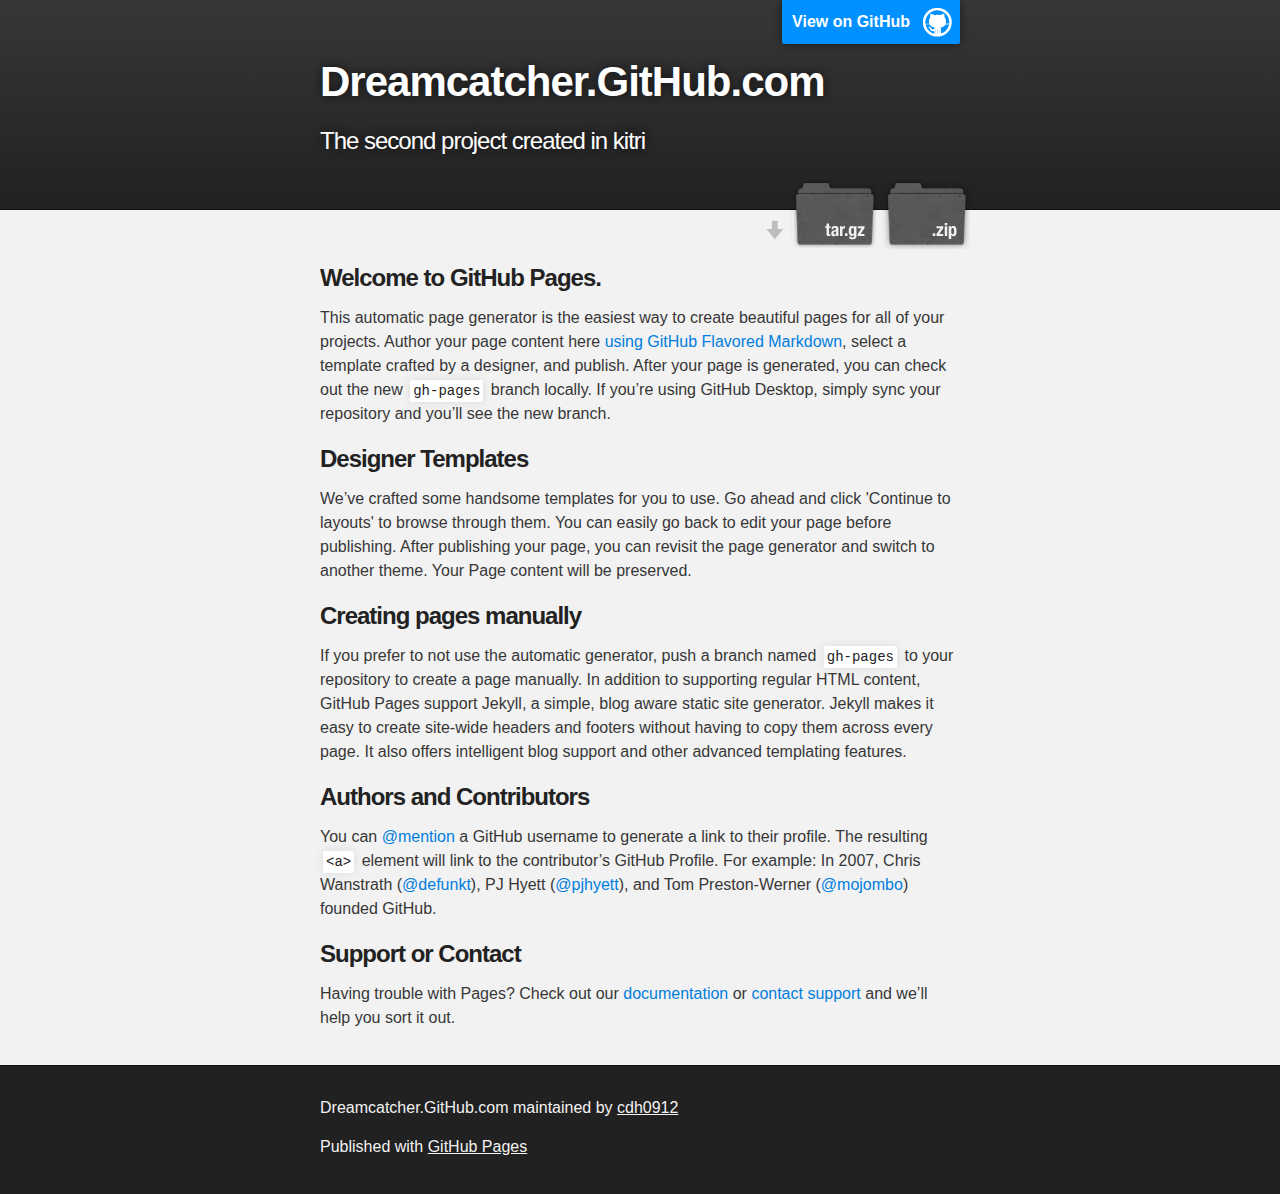
<file: index.html>
<!DOCTYPE html>
<html>

  <head>
    <meta charset='utf-8'>
    <meta http-equiv="X-UA-Compatible" content="chrome=1">
    <meta name="description" content="Dreamcatcher.GitHub.com : The second project created in kitri">

    <link rel="stylesheet" type="text/css" media="screen" href="stylesheets/stylesheet.css">

    <title>Dreamcatcher.GitHub.com</title>
  </head>

  <body>

    <!-- HEADER -->
    <div id="header_wrap" class="outer">
        <header class="inner">
          <a id="forkme_banner" href="https://github.com/cdh0912/dreamcatcher.github.com">View on GitHub</a>

          <h1 id="project_title">Dreamcatcher.GitHub.com</h1>
          <h2 id="project_tagline">The second project created in kitri</h2>

            <section id="downloads">
              <a class="zip_download_link" href="https://github.com/cdh0912/dreamcatcher.github.com/zipball/master">Download this project as a .zip file</a>
              <a class="tar_download_link" href="https://github.com/cdh0912/dreamcatcher.github.com/tarball/master">Download this project as a tar.gz file</a>
            </section>
        </header>
    </div>

    <!-- MAIN CONTENT -->
    <div id="main_content_wrap" class="outer">
      <section id="main_content" class="inner">
        <h3>
<a id="welcome-to-github-pages" class="anchor" href="#welcome-to-github-pages" aria-hidden="true"><span class="octicon octicon-link"></span></a>Welcome to GitHub Pages.</h3>

<p>This automatic page generator is the easiest way to create beautiful pages for all of your projects. Author your page content here <a href="https://guides.github.com/features/mastering-markdown/">using GitHub Flavored Markdown</a>, select a template crafted by a designer, and publish. After your page is generated, you can check out the new <code>gh-pages</code> branch locally. If you’re using GitHub Desktop, simply sync your repository and you’ll see the new branch.</p>

<h3>
<a id="designer-templates" class="anchor" href="#designer-templates" aria-hidden="true"><span class="octicon octicon-link"></span></a>Designer Templates</h3>

<p>We’ve crafted some handsome templates for you to use. Go ahead and click 'Continue to layouts' to browse through them. You can easily go back to edit your page before publishing. After publishing your page, you can revisit the page generator and switch to another theme. Your Page content will be preserved.</p>

<h3>
<a id="creating-pages-manually" class="anchor" href="#creating-pages-manually" aria-hidden="true"><span class="octicon octicon-link"></span></a>Creating pages manually</h3>

<p>If you prefer to not use the automatic generator, push a branch named <code>gh-pages</code> to your repository to create a page manually. In addition to supporting regular HTML content, GitHub Pages support Jekyll, a simple, blog aware static site generator. Jekyll makes it easy to create site-wide headers and footers without having to copy them across every page. It also offers intelligent blog support and other advanced templating features.</p>

<h3>
<a id="authors-and-contributors" class="anchor" href="#authors-and-contributors" aria-hidden="true"><span class="octicon octicon-link"></span></a>Authors and Contributors</h3>

<p>You can <a href="https://github.com/blog/821" class="user-mention">@mention</a> a GitHub username to generate a link to their profile. The resulting <code>&lt;a&gt;</code> element will link to the contributor’s GitHub Profile. For example: In 2007, Chris Wanstrath (<a href="https://github.com/defunkt" class="user-mention">@defunkt</a>), PJ Hyett (<a href="https://github.com/pjhyett" class="user-mention">@pjhyett</a>), and Tom Preston-Werner (<a href="https://github.com/mojombo" class="user-mention">@mojombo</a>) founded GitHub.</p>

<h3>
<a id="support-or-contact" class="anchor" href="#support-or-contact" aria-hidden="true"><span class="octicon octicon-link"></span></a>Support or Contact</h3>

<p>Having trouble with Pages? Check out our <a href="https://help.github.com/pages">documentation</a> or <a href="https://github.com/contact">contact support</a> and we’ll help you sort it out.</p>
      </section>
    </div>

    <!-- FOOTER  -->
    <div id="footer_wrap" class="outer">
      <footer class="inner">
        <p class="copyright">Dreamcatcher.GitHub.com maintained by <a href="https://github.com/cdh0912">cdh0912</a></p>
        <p>Published with <a href="https://pages.github.com">GitHub Pages</a></p>
      </footer>
    </div>

    

  </body>
</html>
</file>
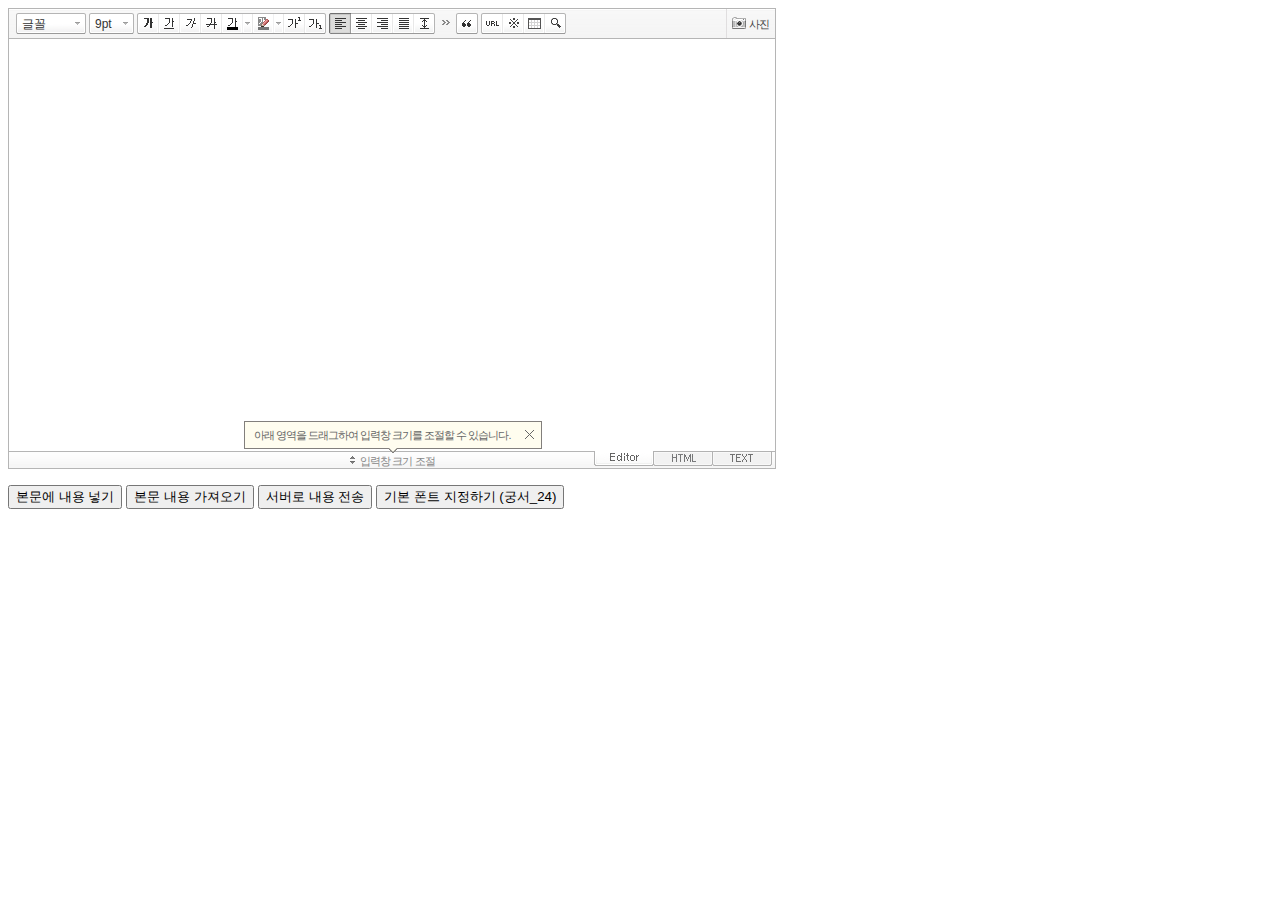
<file: dreamcatcher/WebContent/SE2/SmartEditor2.html>
<!DOCTYPE html PUBLIC "-//W3C//DTD XHTML 1.0 Transitional//EN" "http://www.w3.org/TR/xhtml1/DTD/xhtml1-transitional.dtd">
<html xmlns="http://www.w3.org/1999/xhtml" lang="ko" xml:lang="ko">
<head>
<meta http-equiv="Content-Type" content="text/html; charset=utf-8" />
<title>네이버 :: Smart Editor 2 &#8482;</title>
<script type="text/javascript" src="./js/HuskyEZCreator.js" charset="utf-8"></script>
</head>
<body>
<form action="sample.php" method="post">
	<textarea name="ir1" id="ir1" rows="10" cols="100" style="width:766px; height:412px; display:none;"></textarea>
	<!--textarea name="ir1" id="ir1" rows="10" cols="100" style="width:100%; height:412px; min-width:610px; display:none;"></textarea-->
	<p>
		<input type="button" onclick="pasteHTML();" value="본문에 내용 넣기" />
		<input type="button" onclick="showHTML();" value="본문 내용 가져오기" />
		<input type="button" onclick="submitContents(this);" value="서버로 내용 전송" />
		<input type="button" onclick="setDefaultFont();" value="기본 폰트 지정하기 (궁서_24)" />
	</p>
</form>

<script type="text/javascript">
var oEditors = [];

// 추가 글꼴 목록
//var aAdditionalFontSet = [["MS UI Gothic", "MS UI Gothic"], ["Comic Sans MS", "Comic Sans MS"],["TEST","TEST"]];

nhn.husky.EZCreator.createInIFrame({
	oAppRef: oEditors,
	elPlaceHolder: "ir1",
	sSkinURI: "SmartEditor2Skin.html",	
	htParams : {
		bUseToolbar : true,				// 툴바 사용 여부 (true:사용/ false:사용하지 않음)
		bUseVerticalResizer : true,		// 입력창 크기 조절바 사용 여부 (true:사용/ false:사용하지 않음)
		bUseModeChanger : true,			// 모드 탭(Editor | HTML | TEXT) 사용 여부 (true:사용/ false:사용하지 않음)
		//aAdditionalFontList : aAdditionalFontSet,		// 추가 글꼴 목록
		fOnBeforeUnload : function(){
			//alert("완료!");
		}
	}, //boolean
	fOnAppLoad : function(){
		//예제 코드
		//oEditors.getById["ir1"].exec("PASTE_HTML", ["로딩이 완료된 후에 본문에 삽입되는 text입니다."]);
	},
	fCreator: "createSEditor2"
});

function pasteHTML() {
	var sHTML = "<span style='color:#FF0000;'>이미지도 같은 방식으로 삽입합니다.<\/span>";
	oEditors.getById["ir1"].exec("PASTE_HTML", [sHTML]);
}

function showHTML() {
	var sHTML = oEditors.getById["ir1"].getIR();
	alert(sHTML);
}
	
function submitContents(elClickedObj) {
	oEditors.getById["ir1"].exec("UPDATE_CONTENTS_FIELD", []);	// 에디터의 내용이 textarea에 적용됩니다.
	
	// 에디터의 내용에 대한 값 검증은 이곳에서 document.getElementById("ir1").value를 이용해서 처리하면 됩니다.
	
	try {
		elClickedObj.form.submit();
	} catch(e) {}
}

function setDefaultFont() {
	var sDefaultFont = '궁서';
	var nFontSize = 24;
	oEditors.getById["ir1"].setDefaultFont(sDefaultFont, nFontSize);
}
</script>

</body>
</html>
</file>
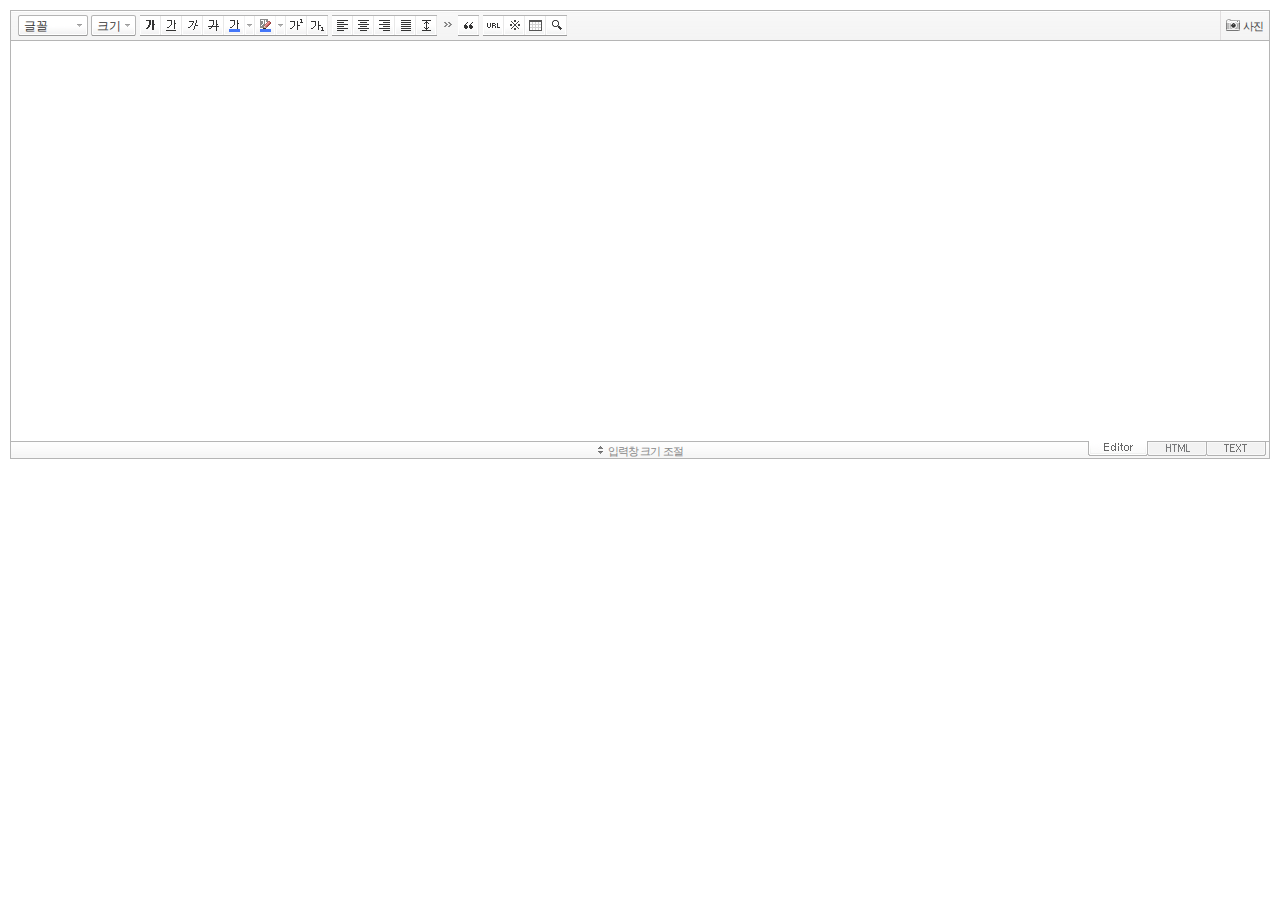
<file: dreamcatcher/WebContent/SE2/SmartEditor2Skin.html>
<!DOCTYPE HTML PUBLIC "-//W3C//DTD HTML 4.01 Transitional//EN" "http://www.w3.org/TR/html4/loose.dtd">
<html lang="ko">
<head>
<meta http-equiv="Content-Type" content="text/html; charset=utf-8">
<meta http-equiv="Content-Script-Type" content="text/javascript">
<meta http-equiv="Content-Style-Type" content="text/css">
<title>네이버 :: Smart Editor 2 &#8482;</title>
<link href="css/smart_editor2.css" rel="stylesheet" type="text/css">
<style type="text/css">
	body { margin: 10px; }
</style>
<script type="text/javascript" src="./js/jindo.min.js" charset="utf-8"></script>
<script type="text/javascript" src="./js/jindo_component.js" charset="utf-8"></script>
<script type="text/javascript" src="./js/SE2B_Configuration_Service.js" charset="utf-8"></script>	<!-- 설정 파일 -->
<script type="text/javascript" src="./js/SE2B_Configuration_General.js" charset="utf-8"></script>	<!-- 설정 파일 -->
<script type="text/javascript" src="./js/SE2BasicCreator.js" charset="utf-8"></script>

<script src='js/smarteditor2.min.js' charset='utf-8'></script>
<script src='photo_uploader/plugin/hp_SE2M_AttachQuickPhoto.js' charset='utf-8'></script>
</head>
<body>



<span id="rev"></span>

<!-- SE2 Markup Start -->	
<div id="smart_editor2">
	<div id="smart_editor2_content"><a href="#se2_iframe" class="blind">글쓰기영역으로 바로가기</a>
		<div class="se2_tool" id="se2_tool">
			
			<div class="se2_text_tool husky_seditor_text_tool">
			<ul class="se2_font_type">
				<li class="husky_seditor_ui_fontName"><button type="button" class="se2_font_family" title="글꼴"><span class="husky_se2m_current_fontName">글꼴</span></button>
					<!-- 글꼴 레이어 -->
					<div class="se2_layer husky_se_fontName_layer">
						<div class="se2_in_layer">
							<ul class="se2_l_font_fam">
							<li style="display:none"><button type="button"><span>@DisplayName@<span>(</span><em style="font-family:FontFamily;">@SampleText@</em><span>)</span></span></button></li>
							<!--
							<li><button type="button"><span>돋움<span>(</span><em style="font-family:'돋움',Dotum,Sans-serif;">가나다라</em><span>)</span></span></button></li>
							<li><button type="button"><span>돋움체<span>(</span><em style="font-family:'돋움체',DotumChe,Sans-serif;">가나다라</em><span>)</span></span></button></li>
							<li><button type="button"><span>굴림<span>(</span><em style="font-family:'굴림',Gulim,Sans-serif;">가나다라</em><span>)</span></span></button></li>
							<li><button type="button"><span>굴림체<span>(</span><em style="font-family:'굴림체',GulimChe,Sans-serif;">가나다라</em><span>)</span></span></button></li>
							<li><button type="button"><span>바탕<span>(</span><em style="font-family:'바탕',Batang,serif;">가나다라</em><span>)</span></span></button></li>
							<li><button type="button"><span>바탕체<span>(</span><em style="font-family:'바탕체',BatangChe,serif;">가나다라</em><span>)</span></span></button></li>
							<li><button type="button"><span>궁서<span>(</span><em style="font-family:'궁서',Gungsuh,serif;">가나다라</em><span>)</span></span></button></li>
							<li><button type="button"><span>Arial<span>(</span><em style="font-family:arial,Sans-serif;">abcd</em><span>)</span></span></button></li>
							<li><button type="button"><span>Tahoma<span>(</span><em style="font-family:tahoma,Sans-serif;">abcd</em><span>)</span></span></button></li>
							<li><button type="button"><span>Times New Roman<span>(</span><em style="font-family:'Times New Roman',Times,serif;">abcd</em><span>)</span></span></button></li>
							<li><button type="button"><span>Verdana<span>(</span><em style="font-family:verdana,Sans-serif;">abcd</em><span>)</span></span></button></li>
							<li><button type="button"><span>Courier New<span>(</span><em style="font-family:Courier New,Sans-serif;">abcd</em><span>)</span></span></button></li>
							-->
							<li class="se2_division husky_seditor_font_separator"></li>
							<li class="husky_seditor_font_nanumgothic"><button type="button"><span>나눔고딕<span>(</span><em style="font-family:'나눔고딕',NanumGothic,Sans-serif;">가나다라</em><span>)</span></span></button></li>
							<li class="husky_seditor_font_nanummyeongjo"><button type="button"><span>나눔명조<span>(</span><em style="font-family:'나눔명조',NanumMyeongjo,serif;">가나다라</em><span>)</span></span></button></li>
							<li class="husky_seditor_font_nanumgothiccoding"><button type="button"><span>나눔고딕코딩<span>(</span><em style="font-family:'나눔고딕코딩',NanumGothicCoding,Sans-serif;">가나다라</em><span>)</span></span></button></li>
							</ul>
						</div>
					</div>
					<!-- //글꼴 레이어 -->
				</li>

				<li class="husky_seditor_ui_fontSize"><button type="button" class="se2_font_size" title="글자크기"><span class="husky_se2m_current_fontSize">크기</span></button>
					<!-- 폰트 사이즈 레이어 -->
					<div class="se2_layer husky_se_fontSize_layer">
						<div class="se2_in_layer">
							<ul class="se2_l_font_size">
							<li><button type="button" style="height:19px;"><span style="margin-top:4px; margin-bottom:3px; margin-left:5px; font-size:7pt;">가나다라마바사<span style=" font-size:7pt;">(7pt)</span></span></button></li>
							<li><button type="button" style="height:20px;"><span style="margin-bottom:2px; font-size:8pt;">가나다라마바사<span style="font-size:8pt;">(8pt)</span></span></button></li>
							<li><button type="button" style="height:20px;"><span style="margin-bottom:1px; font-size:9pt;">가나다라마바사<span style="font-size:9pt;">(9pt)</span></span></button></li>
							<li><button type="button" style="height:21px;"><span style="margin-bottom:1px; font-size:10pt;">가나다라마바사<span style="font-size:10pt;">(10pt)</span></span></button></li>
							<li><button type="button" style="height:23px;"><span style="margin-bottom:2px; font-size:11pt;">가나다라마바사<span style="font-size:11pt;">(11pt)</span></span></button></li>
							<li><button type="button" style="height:25px;"><span style="margin-bottom:1px; font-size:12pt;">가나다라마바사<span style="font-size:12pt;">(12pt)</span></span></button></li>
							<li><button type="button" style="height:27px;"><span style="margin-bottom:2px; font-size:14pt;">가나다라마바사<span style="margin-left:6px;font-size:14pt;">(14pt)</span></span></button></li>
							<li><button type="button" style="height:33px;"><span style="margin-bottom:1px; font-size:18pt;">가나다라마바사<span style="margin-left:8px;font-size:18pt;">(18pt)</span></span></button></li>
							<li><button type="button" style="height:39px;"><span style="margin-left:3px; font-size:24pt;">가나다라마<span style="margin-left:11px;font-size:24pt;">(24pt)</span></span></button></li>
							<li><button type="button" style="height:53px;"><span style="margin-top:-1px; margin-left:3px; font-size:36pt;">가나다<span style="font-size:36pt;">(36pt)</span></span></button></li>
							</ul>
						</div>
					</div>
					<!-- //폰트 사이즈 레이어 -->
				</li>
</ul><ul>
				<li class="husky_seditor_ui_bold"><button type="button" title="굵게[Ctrl+B]" class="se2_bold"><span class="_buttonRound">굵게[Ctrl+B]</span></button></li>

				<li class="husky_seditor_ui_underline"><button type="button" title="밑줄[Ctrl+U]" class="se2_underline"><span class="_buttonRound">밑줄[Ctrl+U]</span></button></li>

				<li class="husky_seditor_ui_italic"><button type="button" title="기울임꼴[Ctrl+I]" class="se2_italic"><span class="_buttonRound">기울임꼴[Ctrl+I]</span></button></li>

				<li class="husky_seditor_ui_lineThrough"><button type="button" title="취소선[Ctrl+D]" class="se2_tdel"><span class="_buttonRound">취소선[Ctrl+D]</span></button></li>

				<li class="se2_pair husky_seditor_ui_fontColor"><span class="selected_color husky_se2m_fontColor_lastUsed" style="background-color:#4477f9"></span><span class="husky_seditor_ui_fontColorA"><button type="button" title="글자색" class="se2_fcolor"><span>글자색</span></button></span><span class="husky_seditor_ui_fontColorB"><button type="button" title="더보기" class="se2_fcolor_more"><span class="_buttonRound">더보기</span></button></span>				
					<!-- 글자색 -->
					<div class="se2_layer husky_se2m_fontcolor_layer" style="display:none">
						<div class="se2_in_layer husky_se2m_fontcolor_paletteHolder">
							<div class="se2_palette husky_se2m_color_palette">
								<ul class="se2_pick_color">
								<li><button type="button" title="#ff0000" style="background:#ff0000"><span><span>#ff0000</span></span></button></li>
								<li><button type="button" title="#ff6c00" style="background:#ff6c00"><span><span>#ff6c00</span></span></button></li>
								<li><button type="button" title="#ffaa00" style="background:#ffaa00"><span><span>#ffaa00</span></span></button></li>
								<li><button type="button" title="#ffef00" style="background:#ffef00"><span><span>#ffef00</span></span></button></li>
								<li><button type="button" title="#a6cf00" style="background:#a6cf00"><span><span>#a6cf00</span></span></button></li>
								<li><button type="button" title="#009e25" style="background:#009e25"><span><span>#009e25</span></span></button></li>
								<li><button type="button" title="#00b0a2" style="background:#00b0a2"><span><span>#00b0a2</span></span></button></li>
								<li><button type="button" title="#0075c8" style="background:#0075c8"><span><span>#0075c8</span></span></button></li>
								<li><button type="button" title="#3a32c3" style="background:#3a32c3"><span><span>#3a32c3</span></span></button></li>
								<li><button type="button" title="#7820b9" style="background:#7820b9"><span><span>#7820b9</span></span></button></li>
								<li><button type="button" title="#ef007c" style="background:#ef007c"><span><span>#ef007c</span></span></button></li>
								<li><button type="button" title="#000000" style="background:#000000"><span><span>#000000</span></span></button></li>
								<li><button type="button" title="#252525" style="background:#252525"><span><span>#252525</span></span></button></li>
								<li><button type="button" title="#464646" style="background:#464646"><span><span>#464646</span></span></button></li>
								<li><button type="button" title="#636363" style="background:#636363"><span><span>#636363</span></span></button></li>
								<li><button type="button" title="#7d7d7d" style="background:#7d7d7d"><span><span>#7d7d7d</span></span></button></li>
								<li><button type="button" title="#9a9a9a" style="background:#9a9a9a"><span><span>#9a9a9a</span></span></button></li>
								<li><button type="button" title="#ffe8e8" style="background:#ffe8e8"><span><span>#9a9a9a</span></span></button></li>
								<li><button type="button" title="#f7e2d2" style="background:#f7e2d2"><span><span>#f7e2d2</span></span></button></li>
								<li><button type="button" title="#f5eddc" style="background:#f5eddc"><span><span>#f5eddc</span></span></button></li>
								<li><button type="button" title="#f5f4e0" style="background:#f5f4e0"><span><span>#f5f4e0</span></span></button></li>
								<li><button type="button" title="#edf2c2" style="background:#edf2c2"><span><span>#edf2c2</span></span></button></li>
								<li><button type="button" title="#def7e5" style="background:#def7e5"><span><span>#def7e5</span></span></button></li>
								<li><button type="button" title="#d9eeec" style="background:#d9eeec"><span><span>#d9eeec</span></span></button></li>
								<li><button type="button" title="#c9e0f0" style="background:#c9e0f0"><span><span>#c9e0f0</span></span></button></li>
								<li><button type="button" title="#d6d4eb" style="background:#d6d4eb"><span><span>#d6d4eb</span></span></button></li>
								<li><button type="button" title="#e7dbed" style="background:#e7dbed"><span><span>#e7dbed</span></span></button></li>
								<li><button type="button" title="#f1e2ea" style="background:#f1e2ea"><span><span>#f1e2ea</span></span></button></li>
								<li><button type="button" title="#acacac" style="background:#acacac"><span><span>#acacac</span></span></button></li>
								<li><button type="button" title="#c2c2c2" style="background:#c2c2c2"><span><span>#c2c2c2</span></span></button></li>
								<li><button type="button" title="#cccccc" style="background:#cccccc"><span><span>#cccccc</span></span></button></li>
								<li><button type="button" title="#e1e1e1" style="background:#e1e1e1"><span><span>#e1e1e1</span></span></button></li>
								<li><button type="button" title="#ebebeb" style="background:#ebebeb"><span><span>#ebebeb</span></span></button></li>
								<li><button type="button" title="#ffffff" style="background:#ffffff"><span><span>#ffffff</span></span></button></li>
								</ul>
								<ul class="se2_pick_color" style="width:156px;">
								<li><button type="button" title="#e97d81" style="background:#e97d81"><span><span>#e97d81</span></span></button></li>
								<li><button type="button" title="#e19b73" style="background:#e19b73"><span><span>#e19b73</span></span></button></li>
								<li><button type="button" title="#d1b274" style="background:#d1b274"><span><span>#d1b274</span></span></button></li>
								<li><button type="button" title="#cfcca2" style="background:#cfcca2"><span><span>#cfcca2</span></span></button></li>
								<li><button type="button" title="#cfcca2" style="background:#cfcca2"><span><span>#cfcca2</span></span></button></li>
								<li><button type="button" title="#61b977" style="background:#61b977"><span><span>#61b977</span></span></button></li>
								<li><button type="button" title="#53aea8" style="background:#53aea8"><span><span>#53aea8</span></span></button></li>
								<li><button type="button" title="#518fbb" style="background:#518fbb"><span><span>#518fbb</span></span></button></li>
								<li><button type="button" title="#6a65bb" style="background:#6a65bb"><span><span>#6a65bb</span></span></button></li>
								<li><button type="button" title="#9a54ce" style="background:#9a54ce"><span><span>#9a54ce</span></span></button></li>
								<li><button type="button" title="#e573ae" style="background:#e573ae"><span><span>#e573ae</span></span></button></li>
								<li><button type="button" title="#5a504b" style="background:#5a504b"><span><span>#5a504b</span></span></button></li>
								<li><button type="button" title="#767b86" style="background:#767b86"><span><span>#767b86</span></span></button></li>
								<li><button type="button" title="#951015" style="background:#951015"><span><span>#951015</span></span></button></li>
								<li><button type="button" title="#6e391a" style="background:#6e391a"><span><span>#6e391a</span></span></button></li>
								<li><button type="button" title="#785c25" style="background:#785c25"><span><span>#785c25</span></span></button></li>
								<li><button type="button" title="#5f5b25" style="background:#5f5b25"><span><span>#5f5b25</span></span></button></li>
								<li><button type="button" title="#4c511f" style="background:#4c511f"><span><span>#4c511f</span></span></button></li>
								<li><button type="button" title="#1c4827" style="background:#1c4827"><span><span>#1c4827</span></span></button></li>
								<li><button type="button" title="#0d514c" style="background:#0d514c"><span><span>#0d514c</span></span></button></li>
								<li><button type="button" title="#1b496a" style="background:#1b496a"><span><span>#1b496a</span></span></button></li>
								<li><button type="button" title="#2b285f" style="background:#2b285f"><span><span>#2b285f</span></span></button></li>
								<li><button type="button" title="#45245b" style="background:#45245b"><span><span>#45245b</span></span></button></li>
								<li><button type="button" title="#721947" style="background:#721947"><span><span>#721947</span></span></button></li>
								<li><button type="button" title="#352e2c" style="background:#352e2c"><span><span>#352e2c</span></span></button></li>
								<li><button type="button" title="#3c3f45" style="background:#3c3f45"><span><span>#3c3f45</span></span></button></li>
								</ul>
								<button type="button" title="더보기" class="se2_view_more husky_se2m_color_palette_more_btn"><span>더보기</span></button>
								<div class="husky_se2m_color_palette_recent" style="display:none">
									<h4>최근 사용한 색</h4>
									<ul class="se2_pick_color">
									<li></li>
									<!-- 최근 사용한 색 템플릿 -->
									<!-- <li><button type="button" title="#e97d81" style="background:#e97d81"><span><span>#e97d81</span></span></button></li> -->
									<!-- //최근 사용한 색 템플릿 -->
									</ul>
								</div>								
								<div class="se2_palette2 husky_se2m_color_palette_colorpicker">
									<!--form action="http://test.emoticon.naver.com/colortable/TextAdd.nhn" method="post"-->
										<div class="se2_color_set">
											<span class="se2_selected_color"><span class="husky_se2m_cp_preview" style="background:#e97d81"></span></span><input type="text" name="" class="input_ty1 husky_se2m_cp_colorcode" value="#e97d81"><button type="button" class="se2_btn_insert husky_se2m_color_palette_ok_btn" title="입력"><span>입력</span></button></div>
										<!--input type="hidden" name="callback" value="http://test.emoticon.naver.com/colortable/result.jsp" />
										<input type="hidden" name="callback_func" value="1" />
										<input type="hidden" name="text_key" value="" />
										<input type="hidden" name="text_data" value="" />
									</form-->
									<div class="se2_gradation1 husky_se2m_cp_colpanel"></div>
									<div class="se2_gradation2 husky_se2m_cp_huepanel"></div>
								</div>
							</div>
                        </div>
					</div>
                    <!-- //글자색 -->
				</li>

				<li class="se2_pair husky_seditor_ui_BGColor"><span class="selected_color husky_se2m_BGColor_lastUsed" style="background-color:#4477f9"></span><span class="husky_seditor_ui_BGColorA"><button type="button" title="배경색" class="se2_bgcolor"><span>배경색</span></button></span><span class="husky_seditor_ui_BGColorB"><button type="button" title="더보기" class="se2_bgcolor_more"><span class="_buttonRound">더보기</span></button></span>
					<!-- 배경색 -->
					<div class="se2_layer se2_layer husky_se2m_BGColor_layer" style="display:none">
						<div class="se2_in_layer">
							<div class="se2_palette_bgcolor">
								<ul class="se2_background husky_se2m_bgcolor_list">
								<li><button type="button" title="배경색#ff0000 글자색#ffffff" style="background:#ff0000; color:#ffffff"><span><span>가나다</span></span></button></li>								
								<li><button type="button" title="배경색#6d30cf 글자색#ffffff" style="background:#6d30cf; color:#ffffff"><span><span>가나다</span></span></button></li>
								<li><button type="button" title="배경색#000000 글자색#ffffff" style="background:#000000; color:#ffffff"><span><span>가나다</span></span></button></li>
								<li><button type="button" title="배경색#ff6600 글자색#ffffff" style="background:#ff6600; color:#ffffff"><span><span>가나다</span></span></button></li>
								<li><button type="button" title="배경색#3333cc 글자색#ffffff" style="background:#3333cc; color:#ffffff"><span><span>가나다</span></span></button></li>
								<li><button type="button" title="배경색#333333 글자색#ffff00" style="background:#333333; color:#ffff00"><span><span>가나다</span></span></button></li>
								<li><button type="button" title="배경색#ffa700 글자색#ffffff" style="background:#ffa700; color:#ffffff"><span><span>가나다</span></span></button></li>
								<li><button type="button" title="배경색#009999 글자색#ffffff" style="background:#009999; color:#ffffff"><span><span>가나다</span></span></button></li>
								<li><button type="button" title="배경색#8e8e8e 글자색#ffffff" style="background:#8e8e8e; color:#ffffff"><span><span>가나다</span></span></button></li>								
								<li><button type="button" title="배경색#cc9900 글자색#ffffff" style="background:#cc9900; color:#ffffff"><span><span>가나다</span></span></button></li>
								<li><button type="button" title="배경색#77b02b 글자색#ffffff" style="background:#77b02b; color:#ffffff"><span><span>가나다</span></span></button></li>
								<li><button type="button" title="배경색#ffffff 글자색#000000" style="background:#ffffff; color:#000000"><span><span>가나다</span></span></button></li>
								</ul>
							</div>
							<div class="husky_se2m_BGColor_paletteHolder"></div>
                        </div>
					</div>
                    <!-- //배경색 -->
				</li>

				<li class="husky_seditor_ui_superscript"><button type="button" title="윗첨자" class="se2_sup"><span class="_buttonRound">윗첨자</span></button></li>

				<li class="husky_seditor_ui_subscript"><button type="button" title="아래첨자" class="se2_sub"><span class="_buttonRound">아래첨자</span></button></li>
</ul><ul>
				<li class="husky_seditor_ui_justifyleft"><button type="button" title="왼쪽정렬" class="se2_left"><span class="_buttonRound">왼쪽정렬</span></button></li>

				<li class="husky_seditor_ui_justifycenter"><button type="button" title="가운데정렬" class="se2_center"><span class="_buttonRound">가운데정렬</span></button></li>

				<li class="husky_seditor_ui_justifyright"><button type="button" title="오른쪽정렬" class="se2_right"><span class="_buttonRound">오른쪽정렬</span></button></li>

				<li class="husky_seditor_ui_justifyfull"><button type="button" title="양쪽정렬" class="se2_justify"><span class="_buttonRound">양쪽정렬</span></button></li>

				<li class="husky_seditor_ui_lineHeight"><button type="button" title="줄간격" class="se2_lineheight" ><span class="_buttonRound">줄간격</span></button>
					<!-- 줄간격 레이어 -->
					<div class="se2_layer husky_se2m_lineHeight_layer">
						<div class="se2_in_layer">
							<ul class="se2_l_line_height">
							<li><button type="button"><span>50%</span></button></li>
							<li><button type="button"><span>80%</span></button></li>
							<li><button type="button"><span>100%</span></button></li>
							<li><button type="button"><span>120%</span></button></li>
							<li><button type="button"><span>150%</span></button></li>
							<li><button type="button"><span>180%</span></button></li>
							<li><button type="button"><span>200%</span></button></li>
							</ul>
							<div class="se2_l_line_height_user husky_se2m_lineHeight_direct_input">
								<h3>직접 입력</h3>
								<span class="bx_input">
								<input type="text" class="input_ty1" maxlength="3" style="width:75px">
								<button type="button" title="1% 더하기" class="btn_up"><span>1% 더하기</span></button>
								<button type="button" title="1% 빼기" class="btn_down"><span>1% 빼기</span></button>
								</span>		
								<div class="btn_area">
									<button type="button" class="se2_btn_apply3"><span>적용</span></button><button type="button" class="se2_btn_cancel3"><span>취소</span></button>
								</div>
							</div>
						</div>
					</div>
					<!-- //줄간격 레이어 -->
				</li>
</ul><ul>
				<li class="husky_seditor_ui_text_more" id="se2_text_more"><button title="더보기" type="button" class="se2_text_tool_more"><span>더보기</span></button>
					<div class="se2_sub_text_tool se2_sub_step1">
						<ul>
						<li class="husky_seditor_ui_orderedlist"><button type="button" title="번호매기기" class="se2_ol"><span class="_buttonRound">번호매기기</span></button></li>
						<li class="husky_seditor_ui_unorderedlist"><button type="button" title="글머리기호" class="se2_ul"><span class="_buttonRound">글머리기호</span></button></li>
						<li class="husky_seditor_ui_outdent"><button type="button" title="내어쓰기[Shift+Tab]" class="se2_outdent"><span class="_buttonRound">내어쓰기[Shift+Tab]</span></button></li>
						<li class="husky_seditor_ui_indent"><button type="button" title="들여쓰기[Tab]" class="se2_indent"><span class="_buttonRound">들여쓰기[Tab]</span></button></li>
						</ul>
					</div>
				</li>
</ul><ul>
				<li class="husky_seditor_ui_quote"><button type="button" title="인용구" class="se2_blockquote"><span class="_buttonRound">인용구</span></button>
					<!-- 인용구 -->
					<div class="se2_layer husky_seditor_blockquote_layer" style="margin-left:-407px; display:none;">
						<div class="se2_in_layer">
							<div class="se2_quote">
								<ul>
								<li class="q1"><button type="button" class="se2_quote1"><span><span>인용구 스타일1</span></span></button></li>
								<li class="q2"><button type="button" class="se2_quote2"><span><span>인용구 스타일2</span></span></button></li>
								<li class="q3"><button type="button" class="se2_quote3"><span><span>인용구 스타일3</span></span></button></li>
								<li class="q4"><button type="button" class="se2_quote4"><span><span>인용구 스타일4</span></span></button></li>
								<li class="q5"><button type="button" class="se2_quote5"><span><span>인용구 스타일5</span></span></button></li>
								<li class="q6"><button type="button" class="se2_quote6"><span><span>인용구 스타일6</span></span></button></li>
								<li class="q7"><button type="button" class="se2_quote7"><span><span>인용구 스타일7</span></span></button></li>
								<li class="q8"><button type="button" class="se2_quote8"><span><span>인용구 스타일8</span></span></button></li>
								<li class="q9"><button type="button" class="se2_quote9"><span><span>인용구 스타일9</span></span></button></li>
								<li class="q10"><button type="button" class="se2_quote10"><span><span>인용구 스타일10</span></span></button></li>
								</ul>
								<button type="button" class="se2_cancel2"><span>적용취소</span></button>
							</div>
						</div>
					</div>
					<!-- //인용구 -->
				</li>
</ul><ul>
				<li class="husky_seditor_ui_hyperlink"><button type="button" title="링크" class="se2_url"><span class="_buttonRound">링크</span></button>
					<!-- 링크 -->
					<div class="se2_layer" style="margin-left:-285px">
						<div class="se2_in_layer">
							<div class="se2_url2">
								<input type="text" class="input_ty1" value="http://">
								<button type="button" class="se2_apply"><span>적용</span></button><button type="button" class="se2_cancel"><span>취소</span></button>
							</div>
						</div>
					</div>
					<!-- //링크 -->
				</li>

				<li class="husky_seditor_ui_sCharacter"><button type="button" title="특수기호" class="se2_character"><span class="_buttonRound">특수기호</span></button>
					<!-- 특수기호 -->
					<div class="se2_layer husky_seditor_sCharacter_layer" style="margin-left:-448px;">
						<div class="se2_in_layer">
							<div class="se2_bx_character">
								<ul class="se2_char_tab">
								<li class="active"><button type="button" title="일반기호" class="se2_char1"><span>일반기호</span></button>
									<div class="se2_s_character">
										<ul class="husky_se2m_sCharacter_list">
											<li></li>
											<!-- 일반기호 목록 -->
											<!-- <li class="hover"><button type="button"><span>｛</span></button></li><li class="active"><button type="button"><span>｝</span></button></li><li><button type="button"><span>〔</span></button></li><li><button type="button"><span>〕</span></button></li><li><button type="button"><span>〈</span></button></li><li><button type="button"><span>〉</span></button></li><li><button type="button"><span>《</span></button></li><li><button type="button"><span>》</span></button></li><li><button type="button"><span>「</span></button></li><li><button type="button"><span>」</span></button></li><li><button type="button"><span>『</span></button></li><li><button type="button"><span>』</span></button></li><li><button type="button"><span>【</span></button></li><li><button type="button"><span>】</span></button></li><li><button type="button"><span>‘</span></button></li><li><button type="button"><span>’</span></button></li><li><button type="button"><span>“</span></button></li><li><button type="button"><span>”</span></button></li><li><button type="button"><span>、</span></button></li><li><button type="button"><span>。</span></button></li><li><button type="button"><span>·</span></button></li><li><button type="button"><span>‥</span></button></li><li><button type="button"><span>…</span></button></li><li><button type="button"><span>§</span></button></li><li><button type="button"><span>※</span></button></li><li><button type="button"><span>☆</span></button></li><li><button type="button"><span>★</span></button></li><li><button type="button"><span>○</span></button></li><li><button type="button"><span>●</span></button></li><li><button type="button"><span>◎</span></button></li><li><button type="button"><span>◇</span></button></li><li><button type="button"><span>◆</span></button></li><li><button type="button"><span>□</span></button></li><li><button type="button"><span>■</span></button></li><li><button type="button"><span>△</span></button></li><li><button type="button"><span>▲</span></button></li><li><button type="button"><span>▽</span></button></li><li><button type="button"><span>▼</span></button></li><li><button type="button"><span>◁</span></button></li><li><button type="button"><span>◀</span></button></li><li><button type="button"><span>▷</span></button></li><li><button type="button"><span>▶</span></button></li><li><button type="button"><span>♤</span></button></li><li><button type="button"><span>♠</span></button></li><li><button type="button"><span>♡</span></button></li><li><button type="button"><span>♥</span></button></li><li><button type="button"><span>♧</span></button></li><li><button type="button"><span>♣</span></button></li><li><button type="button"><span>⊙</span></button></li><li><button type="button"><span>◈</span></button></li><li><button type="button"><span>▣</span></button></li><li><button type="button"><span>◐</span></button></li><li><button type="button"><span>◑</span></button></li><li><button type="button"><span>▒</span></button></li><li><button type="button"><span>▤</span></button></li><li><button type="button"><span>▥</span></button></li><li><button type="button"><span>▨</span></button></li><li><button type="button"><span>▧</span></button></li><li><button type="button"><span>▦</span></button></li><li><button type="button"><span>▩</span></button></li><li><button type="button"><span>±</span></button></li><li><button type="button"><span>×</span></button></li><li><button type="button"><span>÷</span></button></li><li><button type="button"><span>≠</span></button></li><li><button type="button"><span>≤</span></button></li><li><button type="button"><span>≥</span></button></li><li><button type="button"><span>∞</span></button></li><li><button type="button"><span>∴</span></button></li><li><button type="button"><span>°</span></button></li><li><button type="button"><span>′</span></button></li><li><button type="button"><span>″</span></button></li><li><button type="button"><span>∠</span></button></li><li><button type="button"><span>⊥</span></button></li><li><button type="button"><span>⌒</span></button></li><li><button type="button"><span>∂</span></button></li><li><button type="button"><span>≡</span></button></li><li><button type="button"><span>≒</span></button></li><li><button type="button"><span>≪</span></button></li><li><button type="button"><span>≫</span></button></li><li><button type="button"><span>√</span></button></li><li><button type="button"><span>∽</span></button></li><li><button type="button"><span>∝</span></button></li><li><button type="button"><span>∵</span></button></li><li><button type="button"><span>∫</span></button></li><li><button type="button"><span>∬</span></button></li><li><button type="button"><span>∈</span></button></li><li><button type="button"><span>∋</span></button></li><li><button type="button"><span>⊆</span></button></li><li><button type="button"><span>⊇</span></button></li><li><button type="button"><span>⊂</span></button></li><li><button type="button"><span>⊃</span></button></li><li><button type="button"><span>∪</span></button></li><li><button type="button"><span>∩</span></button></li><li><button type="button"><span>∧</span></button></li><li><button type="button"><span>∨</span></button></li><li><button type="button"><span>￢</span></button></li><li><button type="button"><span>⇒</span></button></li><li><button type="button"><span>⇔</span></button></li><li><button type="button"><span>∀</span></button></li><li><button type="button"><span>∃</span></button></li><li><button type="button"><span>´</span></button></li><li><button type="button"><span>～</span></button></li><li><button type="button"><span>ˇ</span></button></li><li><button type="button"><span>˘</span></button></li><li><button type="button"><span>˝</span></button></li><li><button type="button"><span>˚</span></button></li><li><button type="button"><span>˙</span></button></li><li><button type="button"><span>¸</span></button></li><li><button type="button"><span>˛</span></button></li><li><button type="button"><span>¡</span></button></li><li><button type="button"><span>¿</span></button></li><li><button type="button"><span>ː</span></button></li><li><button type="button"><span>∮</span></button></li><li><button type="button"><span>∑</span></button></li><li><button type="button"><span>∏</span></button></li><li><button type="button"><span>♭</span></button></li><li><button type="button"><span>♩</span></button></li><li><button type="button"><span>♪</span></button></li><li><button type="button"><span>♬</span></button></li><li><button type="button"><span>㉿</span></button></li><li><button type="button"><span>→</span></button></li><li><button type="button"><span>←</span></button></li><li><button type="button"><span>↑</span></button></li><li><button type="button"><span>↓</span></button></li><li><button type="button"><span>↔</span></button></li><li><button type="button"><span>↕</span></button></li><li><button type="button"><span>↗</span></button></li><li><button type="button"><span>↙</span></button></li><li><button type="button"><span>↖</span></button></li><li><button type="button"><span>↘</span></button></li><li><button type="button"><span>㈜</span></button></li><li><button type="button"><span>№</span></button></li><li><button type="button"><span>㏇</span></button></li><li><button type="button"><span>™</span></button></li><li><button type="button"><span>㏂</span></button></li><li><button type="button"><span>㏘</span></button></li><li><button type="button"><span>℡</span></button></li><li><button type="button"><span>♨</span></button></li><li><button type="button"><span>☏</span></button></li><li><button type="button"><span>☎</span></button></li><li><button type="button"><span>☜</span></button></li><li><button type="button"><span>☞</span></button></li><li><button type="button"><span>¶</span></button></li><li><button type="button"><span>†</span></button></li><li><button type="button"><span>‡</span></button></li><li><button type="button"><span>®</span></button></li><li><button type="button"><span>ª</span></button></li><li><button type="button"><span>º</span></button></li><li><button type="button"><span>♂</span></button></li><li><button type="button"><span>♀</span></button></li> -->
										</ul>
									</div>
								</li>
								<li><button type="button" title="숫자와 단위" class="se2_char2"><span>숫자와 단위</span></button>
									<div class="se2_s_character">
										<ul class="husky_se2m_sCharacter_list">
											<li></li>
											<!-- 숫자와 단위 목록 -->
											<!-- <li class="hover"><button type="button"><span>½</span></button></li><li><button type="button"><span>⅓</span></button></li><li><button type="button"><span>⅔</span></button></li><li><button type="button"><span>¼</span></button></li><li><button type="button"><span>¾</span></button></li><li><button type="button"><span>⅛</span></button></li><li><button type="button"><span>⅜</span></button></li><li><button type="button"><span>⅝</span></button></li><li><button type="button"><span>⅞</span></button></li><li><button type="button"><span>¹</span></button></li><li><button type="button"><span>²</span></button></li><li><button type="button"><span>³</span></button></li><li><button type="button"><span>⁴</span></button></li><li><button type="button"><span>ⁿ</span></button></li><li><button type="button"><span>₁</span></button></li><li><button type="button"><span>₂</span></button></li><li><button type="button"><span>₃</span></button></li><li><button type="button"><span>₄</span></button></li><li><button type="button"><span>Ⅰ</span></button></li><li><button type="button"><span>Ⅱ</span></button></li><li><button type="button"><span>Ⅲ</span></button></li><li><button type="button"><span>Ⅳ</span></button></li><li><button type="button"><span>Ⅴ</span></button></li><li><button type="button"><span>Ⅵ</span></button></li><li><button type="button"><span>Ⅶ</span></button></li><li><button type="button"><span>Ⅷ</span></button></li><li><button type="button"><span>Ⅸ</span></button></li><li><button type="button"><span>Ⅹ</span></button></li><li><button type="button"><span>ⅰ</span></button></li><li><button type="button"><span>ⅱ</span></button></li><li><button type="button"><span>ⅲ</span></button></li><li><button type="button"><span>ⅳ</span></button></li><li><button type="button"><span>ⅴ</span></button></li><li><button type="button"><span>ⅵ</span></button></li><li><button type="button"><span>ⅶ</span></button></li><li><button type="button"><span>ⅷ</span></button></li><li><button type="button"><span>ⅸ</span></button></li><li><button type="button"><span>ⅹ</span></button></li><li><button type="button"><span>￦</span></button></li><li><button type="button"><span>$</span></button></li><li><button type="button"><span>￥</span></button></li><li><button type="button"><span>￡</span></button></li><li><button type="button"><span>€</span></button></li><li><button type="button"><span>℃</span></button></li><li><button type="button"><span>A</span></button></li><li><button type="button"><span>℉</span></button></li><li><button type="button"><span>￠</span></button></li><li><button type="button"><span>¤</span></button></li><li><button type="button"><span>‰</span></button></li><li><button type="button"><span>㎕</span></button></li><li><button type="button"><span>㎖</span></button></li><li><button type="button"><span>㎗</span></button></li><li><button type="button"><span>ℓ</span></button></li><li><button type="button"><span>㎘</span></button></li><li><button type="button"><span>㏄</span></button></li><li><button type="button"><span>㎣</span></button></li><li><button type="button"><span>㎤</span></button></li><li><button type="button"><span>㎥</span></button></li><li><button type="button"><span>㎦</span></button></li><li><button type="button"><span>㎙</span></button></li><li><button type="button"><span>㎚</span></button></li><li><button type="button"><span>㎛</span></button></li><li><button type="button"><span>㎜</span></button></li><li><button type="button"><span>㎝</span></button></li><li><button type="button"><span>㎞</span></button></li><li><button type="button"><span>㎟</span></button></li><li><button type="button"><span>㎠</span></button></li><li><button type="button"><span>㎡</span></button></li><li><button type="button"><span>㎢</span></button></li><li><button type="button"><span>㏊</span></button></li><li><button type="button"><span>㎍</span></button></li><li><button type="button"><span>㎎</span></button></li><li><button type="button"><span>㎏</span></button></li><li><button type="button"><span>㏏</span></button></li><li><button type="button"><span>㎈</span></button></li><li><button type="button"><span>㎉</span></button></li><li><button type="button"><span>㏈</span></button></li><li><button type="button"><span>㎧</span></button></li><li><button type="button"><span>㎨</span></button></li><li><button type="button"><span>㎰</span></button></li><li><button type="button"><span>㎱</span></button></li><li><button type="button"><span>㎲</span></button></li><li><button type="button"><span>㎳</span></button></li><li><button type="button"><span>㎴</span></button></li><li><button type="button"><span>㎵</span></button></li><li><button type="button"><span>㎶</span></button></li><li><button type="button"><span>㎷</span></button></li><li><button type="button"><span>㎸</span></button></li><li><button type="button"><span>㎹</span></button></li><li><button type="button"><span>㎀</span></button></li><li><button type="button"><span>㎁</span></button></li><li><button type="button"><span>㎂</span></button></li><li><button type="button"><span>㎃</span></button></li><li><button type="button"><span>㎄</span></button></li><li><button type="button"><span>㎺</span></button></li><li><button type="button"><span>㎻</span></button></li><li><button type="button"><span>㎼</span></button></li><li><button type="button"><span>㎽</span></button></li><li><button type="button"><span>㎾</span></button></li><li><button type="button"><span>㎿</span></button></li><li><button type="button"><span>㎐</span></button></li><li><button type="button"><span>㎑</span></button></li><li><button type="button"><span>㎒</span></button></li><li><button type="button"><span>㎓</span></button></li><li><button type="button"><span>㎔</span></button></li><li><button type="button"><span>Ω</span></button></li><li><button type="button"><span>㏀</span></button></li><li><button type="button"><span>㏁</span></button></li><li><button type="button"><span>㎊</span></button></li><li><button type="button"><span>㎋</span></button></li><li><button type="button"><span>㎌</span></button></li><li><button type="button"><span>㏖</span></button></li><li><button type="button"><span>㏅</span></button></li><li><button type="button"><span>㎭</span></button></li><li><button type="button"><span>㎮</span></button></li><li><button type="button"><span>㎯</span></button></li><li><button type="button"><span>㏛</span></button></li><li><button type="button"><span>㎩</span></button></li><li><button type="button"><span>㎪</span></button></li><li><button type="button"><span>㎫</span></button></li><li><button type="button"><span>㎬</span></button></li><li><button type="button"><span>㏝</span></button></li><li><button type="button"><span>㏐</span></button></li><li><button type="button"><span>㏓</span></button></li><li><button type="button"><span>㏃</span></button></li><li><button type="button"><span>㏉</span></button></li><li><button type="button"><span>㏜</span></button></li><li><button type="button"><span>㏆</span></button></li> -->
										</ul>
									</div>
								</li>
								<li><button type="button" title="원,괄호" class="se2_char3"><span>원,괄호</span></button>
									<div class="se2_s_character">
										<ul class="husky_se2m_sCharacter_list">
											<li></li>
											<!-- 원,괄호 목록 -->
											<!-- <li><button type="button"><span>㉠</span></button></li><li><button type="button"><span>㉡</span></button></li><li><button type="button"><span>㉢</span></button></li><li><button type="button"><span>㉣</span></button></li><li><button type="button"><span>㉤</span></button></li><li><button type="button"><span>㉥</span></button></li><li><button type="button"><span>㉦</span></button></li><li><button type="button"><span>㉧</span></button></li><li><button type="button"><span>㉨</span></button></li><li><button type="button"><span>㉩</span></button></li><li><button type="button"><span>㉪</span></button></li><li><button type="button"><span>㉫</span></button></li><li><button type="button"><span>㉬</span></button></li><li><button type="button"><span>㉭</span></button></li><li><button type="button"><span>㉮</span></button></li><li><button type="button"><span>㉯</span></button></li><li><button type="button"><span>㉰</span></button></li><li><button type="button"><span>㉱</span></button></li><li><button type="button"><span>㉲</span></button></li><li><button type="button"><span>㉳</span></button></li><li><button type="button"><span>㉴</span></button></li><li><button type="button"><span>㉵</span></button></li><li><button type="button"><span>㉶</span></button></li><li><button type="button"><span>㉷</span></button></li><li><button type="button"><span>㉸</span></button></li><li><button type="button"><span>㉹</span></button></li><li><button type="button"><span>㉺</span></button></li><li><button type="button"><span>㉻</span></button></li><li><button type="button"><span>ⓐ</span></button></li><li><button type="button"><span>ⓑ</span></button></li><li><button type="button"><span>ⓒ</span></button></li><li><button type="button"><span>ⓓ</span></button></li><li><button type="button"><span>ⓔ</span></button></li><li><button type="button"><span>ⓕ</span></button></li><li><button type="button"><span>ⓖ</span></button></li><li><button type="button"><span>ⓗ</span></button></li><li><button type="button"><span>ⓘ</span></button></li><li><button type="button"><span>ⓙ</span></button></li><li><button type="button"><span>ⓚ</span></button></li><li><button type="button"><span>ⓛ</span></button></li><li><button type="button"><span>ⓜ</span></button></li><li><button type="button"><span>ⓝ</span></button></li><li><button type="button"><span>ⓞ</span></button></li><li><button type="button"><span>ⓟ</span></button></li><li><button type="button"><span>ⓠ</span></button></li><li><button type="button"><span>ⓡ</span></button></li><li><button type="button"><span>ⓢ</span></button></li><li><button type="button"><span>ⓣ</span></button></li><li><button type="button"><span>ⓤ</span></button></li><li><button type="button"><span>ⓥ</span></button></li><li><button type="button"><span>ⓦ</span></button></li><li><button type="button"><span>ⓧ</span></button></li><li><button type="button"><span>ⓨ</span></button></li><li><button type="button"><span>ⓩ</span></button></li><li><button type="button"><span>①</span></button></li><li><button type="button"><span>②</span></button></li><li><button type="button"><span>③</span></button></li><li><button type="button"><span>④</span></button></li><li><button type="button"><span>⑤</span></button></li><li><button type="button"><span>⑥</span></button></li><li><button type="button"><span>⑦</span></button></li><li><button type="button"><span>⑧</span></button></li><li><button type="button"><span>⑨</span></button></li><li><button type="button"><span>⑩</span></button></li><li><button type="button"><span>⑪</span></button></li><li><button type="button"><span>⑫</span></button></li><li><button type="button"><span>⑬</span></button></li><li><button type="button"><span>⑭</span></button></li><li><button type="button"><span>⑮</span></button></li><li><button type="button"><span>㈀</span></button></li><li><button type="button"><span>㈁</span></button></li><li class="hover"><button type="button"><span>㈂</span></button></li><li><button type="button"><span>㈃</span></button></li><li><button type="button"><span>㈄</span></button></li><li><button type="button"><span>㈅</span></button></li><li><button type="button"><span>㈆</span></button></li><li><button type="button"><span>㈇</span></button></li><li><button type="button"><span>㈈</span></button></li><li><button type="button"><span>㈉</span></button></li><li><button type="button"><span>㈊</span></button></li><li><button type="button"><span>㈋</span></button></li><li><button type="button"><span>㈌</span></button></li><li><button type="button"><span>㈍</span></button></li><li><button type="button"><span>㈎</span></button></li><li><button type="button"><span>㈏</span></button></li><li><button type="button"><span>㈐</span></button></li><li><button type="button"><span>㈑</span></button></li><li><button type="button"><span>㈒</span></button></li><li><button type="button"><span>㈓</span></button></li><li><button type="button"><span>㈔</span></button></li><li><button type="button"><span>㈕</span></button></li><li><button type="button"><span>㈖</span></button></li><li><button type="button"><span>㈗</span></button></li><li><button type="button"><span>㈘</span></button></li><li><button type="button"><span>㈙</span></button></li><li><button type="button"><span>㈚</span></button></li><li><button type="button"><span>㈛</span></button></li><li><button type="button"><span>⒜</span></button></li><li><button type="button"><span>⒝</span></button></li><li><button type="button"><span>⒞</span></button></li><li><button type="button"><span>⒟</span></button></li><li><button type="button"><span>⒠</span></button></li><li><button type="button"><span>⒡</span></button></li><li><button type="button"><span>⒢</span></button></li><li><button type="button"><span>⒣</span></button></li><li><button type="button"><span>⒤</span></button></li><li><button type="button"><span>⒥</span></button></li><li><button type="button"><span>⒦</span></button></li><li><button type="button"><span>⒧</span></button></li><li><button type="button"><span>⒨</span></button></li><li><button type="button"><span>⒩</span></button></li><li><button type="button"><span>⒪</span></button></li><li><button type="button"><span>⒫</span></button></li><li><button type="button"><span>⒬</span></button></li><li><button type="button"><span>⒭</span></button></li><li><button type="button"><span>⒮</span></button></li><li><button type="button"><span>⒯</span></button></li><li><button type="button"><span>⒰</span></button></li><li><button type="button"><span>⒱</span></button></li><li><button type="button"><span>⒲</span></button></li><li><button type="button"><span>⒳</span></button></li><li><button type="button"><span>⒴</span></button></li><li><button type="button"><span>⒵</span></button></li><li><button type="button"><span>⑴</span></button></li><li><button type="button"><span>⑵</span></button></li><li><button type="button"><span>⑶</span></button></li><li><button type="button"><span>⑷</span></button></li><li><button type="button"><span>⑸</span></button></li><li><button type="button"><span>⑹</span></button></li><li><button type="button"><span>⑺</span></button></li><li><button type="button"><span>⑻</span></button></li><li><button type="button"><span>⑼</span></button></li><li><button type="button"><span>⑽</span></button></li><li><button type="button"><span>⑾</span></button></li><li><button type="button"><span>⑿</span></button></li><li><button type="button"><span>⒀</span></button></li><li><button type="button"><span>⒁</span></button></li><li><button type="button"><span>⒂</span></button></li> -->
										</ul>
									</div>
								</li>
								<li><button type="button" title="한글" class="se2_char4"><span>한글</span></button>
									<div class="se2_s_character">
										<ul class="husky_se2m_sCharacter_list">
											<li></li>
											<!-- 한글 목록 -->
											<!-- <li><button type="button"><span>ㄱ</span></button></li><li><button type="button"><span>ㄲ</span></button></li><li><button type="button"><span>ㄳ</span></button></li><li><button type="button"><span>ㄴ</span></button></li><li><button type="button"><span>ㄵ</span></button></li><li><button type="button"><span>ㄶ</span></button></li><li><button type="button"><span>ㄷ</span></button></li><li><button type="button"><span>ㄸ</span></button></li><li><button type="button"><span>ㄹ</span></button></li><li><button type="button"><span>ㄺ</span></button></li><li><button type="button"><span>ㄻ</span></button></li><li><button type="button"><span>ㄼ</span></button></li><li><button type="button"><span>ㄽ</span></button></li><li><button type="button"><span>ㄾ</span></button></li><li><button type="button"><span>ㄿ</span></button></li><li><button type="button"><span>ㅀ</span></button></li><li><button type="button"><span>ㅁ</span></button></li><li><button type="button"><span>ㅂ</span></button></li><li><button type="button"><span>ㅃ</span></button></li><li><button type="button"><span>ㅄ</span></button></li><li><button type="button"><span>ㅅ</span></button></li><li><button type="button"><span>ㅆ</span></button></li><li><button type="button"><span>ㅇ</span></button></li><li><button type="button"><span>ㅈ</span></button></li><li><button type="button"><span>ㅉ</span></button></li><li><button type="button"><span>ㅊ</span></button></li><li><button type="button"><span>ㅋ</span></button></li><li><button type="button"><span>ㅌ</span></button></li><li><button type="button"><span>ㅍ</span></button></li><li><button type="button"><span>ㅎ</span></button></li><li><button type="button"><span>ㅏ</span></button></li><li><button type="button"><span>ㅐ</span></button></li><li><button type="button"><span>ㅑ</span></button></li><li><button type="button"><span>ㅒ</span></button></li><li><button type="button"><span>ㅓ</span></button></li><li><button type="button"><span>ㅔ</span></button></li><li><button type="button"><span>ㅕ</span></button></li><li><button type="button"><span>ㅖ</span></button></li><li><button type="button"><span>ㅗ</span></button></li><li><button type="button"><span>ㅘ</span></button></li><li><button type="button"><span>ㅙ</span></button></li><li><button type="button"><span>ㅚ</span></button></li><li><button type="button"><span>ㅛ</span></button></li><li><button type="button"><span>ㅜ</span></button></li><li><button type="button"><span>ㅝ</span></button></li><li><button type="button"><span>ㅞ</span></button></li><li><button type="button"><span>ㅟ</span></button></li><li><button type="button"><span>ㅠ</span></button></li><li><button type="button"><span>ㅡ</span></button></li><li><button type="button"><span>ㅢ</span></button></li><li><button type="button"><span>ㅣ</span></button></li><li><button type="button"><span>ㅥ</span></button></li><li><button type="button"><span>ㅦ</span></button></li><li><button type="button"><span>ㅧ</span></button></li><li><button type="button"><span>ㅨ</span></button></li><li><button type="button"><span>ㅩ</span></button></li><li><button type="button"><span>ㅪ</span></button></li><li><button type="button"><span>ㅫ</span></button></li><li><button type="button"><span>ㅬ</span></button></li><li><button type="button"><span>ㅭ</span></button></li><li><button type="button"><span>ㅮ</span></button></li><li><button type="button"><span>ㅯ</span></button></li><li><button type="button"><span>ㅰ</span></button></li><li><button type="button"><span>ㅱ</span></button></li><li><button type="button"><span>ㅲ</span></button></li><li><button type="button"><span>ㅳ</span></button></li><li><button type="button"><span>ㅴ</span></button></li><li><button type="button"><span>ㅵ</span></button></li><li><button type="button"><span>ㅶ</span></button></li><li><button type="button"><span>ㅷ</span></button></li><li><button type="button"><span>ㅸ</span></button></li><li><button type="button"><span>ㅹ</span></button></li><li><button type="button"><span>ㅺ</span></button></li><li><button type="button"><span>ㅻ</span></button></li><li><button type="button"><span>ㅼ</span></button></li><li><button type="button"><span>ㅽ</span></button></li><li><button type="button"><span>ㅾ</span></button></li><li><button type="button"><span>ㅿ</span></button></li><li><button type="button"><span>ㆀ</span></button></li><li><button type="button"><span>ㆁ</span></button></li><li><button type="button"><span>ㆂ</span></button></li><li><button type="button"><span>ㆃ</span></button></li><li><button type="button"><span>ㆄ</span></button></li><li><button type="button"><span>ㆅ</span></button></li><li><button type="button"><span>ㆆ</span></button></li><li><button type="button"><span>ㆇ</span></button></li><li><button type="button"><span>ㆈ</span></button></li><li><button type="button"><span>ㆉ</span></button></li><li><button type="button"><span>ㆊ</span></button></li><li><button type="button"><span>ㆋ</span></button></li><li><button type="button"><span>ㆌ</span></button></li><li><button type="button"><span>ㆍ</span></button></li><li><button type="button"><span>ㆎ</span></button></li> -->
										</ul>
									</div>
								</li>
								<li><button type="button" title="그리스,라틴어" class="se2_char5"><span>그리스,라틴어</span></button>
									<div class="se2_s_character">
										<ul class="husky_se2m_sCharacter_list">
											<li></li>
											<!-- 그리스,라틴어 목록 -->
											<!-- <li><button type="button"><span>Α</span></button></li><li><button type="button"><span>Β</span></button></li><li><button type="button"><span>Γ</span></button></li><li><button type="button"><span>Δ</span></button></li><li><button type="button"><span>Ε</span></button></li><li><button type="button"><span>Ζ</span></button></li><li><button type="button"><span>Η</span></button></li><li><button type="button"><span>Θ</span></button></li><li><button type="button"><span>Ι</span></button></li><li><button type="button"><span>Κ</span></button></li><li><button type="button"><span>Λ</span></button></li><li><button type="button"><span>Μ</span></button></li><li><button type="button"><span>Ν</span></button></li><li><button type="button"><span>Ξ</span></button></li><li class="hover"><button type="button"><span>Ο</span></button></li><li><button type="button"><span>Π</span></button></li><li><button type="button"><span>Ρ</span></button></li><li><button type="button"><span>Σ</span></button></li><li><button type="button"><span>Τ</span></button></li><li><button type="button"><span>Υ</span></button></li><li><button type="button"><span>Φ</span></button></li><li><button type="button"><span>Χ</span></button></li><li><button type="button"><span>Ψ</span></button></li><li><button type="button"><span>Ω</span></button></li><li><button type="button"><span>α</span></button></li><li><button type="button"><span>β</span></button></li><li><button type="button"><span>γ</span></button></li><li><button type="button"><span>δ</span></button></li><li><button type="button"><span>ε</span></button></li><li><button type="button"><span>ζ</span></button></li><li><button type="button"><span>η</span></button></li><li><button type="button"><span>θ</span></button></li><li><button type="button"><span>ι</span></button></li><li><button type="button"><span>κ</span></button></li><li><button type="button"><span>λ</span></button></li><li><button type="button"><span>μ</span></button></li><li><button type="button"><span>ν</span></button></li><li><button type="button"><span>ξ</span></button></li><li><button type="button"><span>ο</span></button></li><li><button type="button"><span>π</span></button></li><li><button type="button"><span>ρ</span></button></li><li><button type="button"><span>σ</span></button></li><li><button type="button"><span>τ</span></button></li><li><button type="button"><span>υ</span></button></li><li><button type="button"><span>φ</span></button></li><li><button type="button"><span>χ</span></button></li><li><button type="button"><span>ψ</span></button></li><li><button type="button"><span>ω</span></button></li><li><button type="button"><span>Æ</span></button></li><li><button type="button"><span>Ð</span></button></li><li><button type="button"><span>Ħ</span></button></li><li><button type="button"><span>Ĳ</span></button></li><li><button type="button"><span>Ŀ</span></button></li><li><button type="button"><span>Ł</span></button></li><li><button type="button"><span>Ø</span></button></li><li><button type="button"><span>Œ</span></button></li><li><button type="button"><span>Þ</span></button></li><li><button type="button"><span>Ŧ</span></button></li><li><button type="button"><span>Ŋ</span></button></li><li><button type="button"><span>æ</span></button></li><li><button type="button"><span>đ</span></button></li><li><button type="button"><span>ð</span></button></li><li><button type="button"><span>ħ</span></button></li><li><button type="button"><span>I</span></button></li><li><button type="button"><span>ĳ</span></button></li><li><button type="button"><span>ĸ</span></button></li><li><button type="button"><span>ŀ</span></button></li><li><button type="button"><span>ł</span></button></li><li><button type="button"><span>ł</span></button></li><li><button type="button"><span>œ</span></button></li><li><button type="button"><span>ß</span></button></li><li><button type="button"><span>þ</span></button></li><li><button type="button"><span>ŧ</span></button></li><li><button type="button"><span>ŋ</span></button></li><li><button type="button"><span>ŉ</span></button></li><li><button type="button"><span>Б</span></button></li><li><button type="button"><span>Г</span></button></li><li><button type="button"><span>Д</span></button></li><li><button type="button"><span>Ё</span></button></li><li><button type="button"><span>Ж</span></button></li><li><button type="button"><span>З</span></button></li><li><button type="button"><span>И</span></button></li><li><button type="button"><span>Й</span></button></li><li><button type="button"><span>Л</span></button></li><li><button type="button"><span>П</span></button></li><li><button type="button"><span>Ц</span></button></li><li><button type="button"><span>Ч</span></button></li><li><button type="button"><span>Ш</span></button></li><li><button type="button"><span>Щ</span></button></li><li><button type="button"><span>Ъ</span></button></li><li><button type="button"><span>Ы</span></button></li><li><button type="button"><span>Ь</span></button></li><li><button type="button"><span>Э</span></button></li><li><button type="button"><span>Ю</span></button></li><li><button type="button"><span>Я</span></button></li><li><button type="button"><span>б</span></button></li><li><button type="button"><span>в</span></button></li><li><button type="button"><span>г</span></button></li><li><button type="button"><span>д</span></button></li><li><button type="button"><span>ё</span></button></li><li><button type="button"><span>ж</span></button></li><li><button type="button"><span>з</span></button></li><li><button type="button"><span>и</span></button></li><li><button type="button"><span>й</span></button></li><li><button type="button"><span>л</span></button></li><li><button type="button"><span>п</span></button></li><li><button type="button"><span>ф</span></button></li><li><button type="button"><span>ц</span></button></li><li><button type="button"><span>ч</span></button></li><li><button type="button"><span>ш</span></button></li><li><button type="button"><span>щ</span></button></li><li><button type="button"><span>ъ</span></button></li><li><button type="button"><span>ы</span></button></li><li><button type="button"><span>ь</span></button></li><li><button type="button"><span>э</span></button></li><li><button type="button"><span>ю</span></button></li><li><button type="button"><span>я</span></button></li> -->
										</ul>
									</div>
								</li>
								<li><button type="button" title="일본어" class="se2_char6"><span>일본어</span></button>
									<div class="se2_s_character">
										<ul class="husky_se2m_sCharacter_list">
											<li></li>
											<!-- 일본어 목록 -->
											<!-- <li><button type="button"><span>ぁ</span></button></li><li class="hover"><button type="button"><span>あ</span></button></li><li><button type="button"><span>ぃ</span></button></li><li><button type="button"><span>い</span></button></li><li><button type="button"><span>ぅ</span></button></li><li><button type="button"><span>う</span></button></li><li><button type="button"><span>ぇ</span></button></li><li><button type="button"><span>え</span></button></li><li><button type="button"><span>ぉ</span></button></li><li><button type="button"><span>お</span></button></li><li><button type="button"><span>か</span></button></li><li><button type="button"><span>が</span></button></li><li><button type="button"><span>き</span></button></li><li><button type="button"><span>ぎ</span></button></li><li><button type="button"><span>く</span></button></li><li><button type="button"><span>ぐ</span></button></li><li><button type="button"><span>け</span></button></li><li><button type="button"><span>げ</span></button></li><li><button type="button"><span>こ</span></button></li><li><button type="button"><span>ご</span></button></li><li><button type="button"><span>さ</span></button></li><li><button type="button"><span>ざ</span></button></li><li><button type="button"><span>し</span></button></li><li><button type="button"><span>じ</span></button></li><li><button type="button"><span>す</span></button></li><li><button type="button"><span>ず</span></button></li><li><button type="button"><span>せ</span></button></li><li><button type="button"><span>ぜ</span></button></li><li><button type="button"><span>そ</span></button></li><li><button type="button"><span>ぞ</span></button></li><li><button type="button"><span>た</span></button></li><li><button type="button"><span>だ</span></button></li><li><button type="button"><span>ち</span></button></li><li><button type="button"><span>ぢ</span></button></li><li><button type="button"><span>っ</span></button></li><li><button type="button"><span>つ</span></button></li><li><button type="button"><span>づ</span></button></li><li><button type="button"><span>て</span></button></li><li><button type="button"><span>で</span></button></li><li><button type="button"><span>と</span></button></li><li><button type="button"><span>ど</span></button></li><li><button type="button"><span>な</span></button></li><li><button type="button"><span>に</span></button></li><li><button type="button"><span>ぬ</span></button></li><li><button type="button"><span>ね</span></button></li><li><button type="button"><span>の</span></button></li><li><button type="button"><span>は</span></button></li><li><button type="button"><span>ば</span></button></li><li><button type="button"><span>ぱ</span></button></li><li><button type="button"><span>ひ</span></button></li><li><button type="button"><span>び</span></button></li><li><button type="button"><span>ぴ</span></button></li><li><button type="button"><span>ふ</span></button></li><li><button type="button"><span>ぶ</span></button></li><li><button type="button"><span>ぷ</span></button></li><li><button type="button"><span>へ</span></button></li><li><button type="button"><span>べ</span></button></li><li><button type="button"><span>ぺ</span></button></li><li><button type="button"><span>ほ</span></button></li><li><button type="button"><span>ぼ</span></button></li><li><button type="button"><span>ぽ</span></button></li><li><button type="button"><span>ま</span></button></li><li><button type="button"><span>み</span></button></li><li><button type="button"><span>む</span></button></li><li><button type="button"><span>め</span></button></li><li><button type="button"><span>も</span></button></li><li><button type="button"><span>ゃ</span></button></li><li><button type="button"><span>や</span></button></li><li><button type="button"><span>ゅ</span></button></li><li><button type="button"><span>ゆ</span></button></li><li><button type="button"><span>ょ</span></button></li><li><button type="button"><span>よ</span></button></li><li><button type="button"><span>ら</span></button></li><li><button type="button"><span>り</span></button></li><li><button type="button"><span>る</span></button></li><li><button type="button"><span>れ</span></button></li><li><button type="button"><span>ろ</span></button></li><li><button type="button"><span>ゎ</span></button></li><li><button type="button"><span>わ</span></button></li><li><button type="button"><span>ゐ</span></button></li><li><button type="button"><span>ゑ</span></button></li><li><button type="button"><span>を</span></button></li><li><button type="button"><span>ん</span></button></li><li><button type="button"><span>ァ</span></button></li><li><button type="button"><span>ア</span></button></li><li><button type="button"><span>ィ</span></button></li><li><button type="button"><span>イ</span></button></li><li><button type="button"><span>ゥ</span></button></li><li><button type="button"><span>ウ</span></button></li><li><button type="button"><span>ェ</span></button></li><li><button type="button"><span>エ</span></button></li><li><button type="button"><span>ォ</span></button></li><li><button type="button"><span>オ</span></button></li><li><button type="button"><span>カ</span></button></li><li><button type="button"><span>ガ</span></button></li><li><button type="button"><span>キ</span></button></li><li><button type="button"><span>ギ</span></button></li><li><button type="button"><span>ク</span></button></li><li><button type="button"><span>グ</span></button></li><li><button type="button"><span>ケ</span></button></li><li><button type="button"><span>ゲ</span></button></li><li><button type="button"><span>コ</span></button></li><li><button type="button"><span>ゴ</span></button></li><li><button type="button"><span>サ</span></button></li><li><button type="button"><span>ザ</span></button></li><li><button type="button"><span>シ</span></button></li><li><button type="button"><span>ジ</span></button></li><li><button type="button"><span>ス</span></button></li><li><button type="button"><span>ズ</span></button></li><li><button type="button"><span>セ</span></button></li><li><button type="button"><span>ゼ</span></button></li><li><button type="button"><span>ソ</span></button></li><li><button type="button"><span>ゾ</span></button></li><li><button type="button"><span>タ</span></button></li><li><button type="button"><span>ダ</span></button></li><li><button type="button"><span>チ</span></button></li><li><button type="button"><span>ヂ</span></button></li><li><button type="button"><span>ッ</span></button></li><li><button type="button"><span>ツ</span></button></li><li><button type="button"><span>ヅ</span></button></li><li><button type="button"><span>テ</span></button></li><li><button type="button"><span>デ</span></button></li><li><button type="button"><span>ト</span></button></li><li><button type="button"><span>ド</span></button></li><li><button type="button"><span>ナ</span></button></li><li><button type="button"><span>ニ</span></button></li><li><button type="button"><span>ヌ</span></button></li><li><button type="button"><span>ネ</span></button></li><li><button type="button"><span>ノ</span></button></li><li><button type="button"><span>ハ</span></button></li><li><button type="button"><span>バ</span></button></li><li><button type="button"><span>パ</span></button></li><li><button type="button"><span>ヒ</span></button></li><li><button type="button"><span>ビ</span></button></li><li><button type="button"><span>ピ</span></button></li><li><button type="button"><span>フ</span></button></li><li><button type="button"><span>ブ</span></button></li><li><button type="button"><span>プ</span></button></li><li><button type="button"><span>ヘ</span></button></li><li><button type="button"><span>ベ</span></button></li><li><button type="button"><span>ペ</span></button></li><li><button type="button"><span>ホ</span></button></li><li><button type="button"><span>ボ</span></button></li><li><button type="button"><span>ポ</span></button></li><li><button type="button"><span>マ</span></button></li><li><button type="button"><span>ミ</span></button></li><li><button type="button"><span>ム</span></button></li><li><button type="button"><span>メ</span></button></li><li><button type="button"><span>モ</span></button></li><li><button type="button"><span>ャ</span></button></li><li><button type="button"><span>ヤ</span></button></li><li><button type="button"><span>ュ</span></button></li><li><button type="button"><span>ユ</span></button></li><li><button type="button"><span>ョ</span></button></li><li><button type="button"><span>ヨ</span></button></li><li><button type="button"><span>ラ</span></button></li><li><button type="button"><span>リ</span></button></li><li><button type="button"><span>ル</span></button></li><li><button type="button"><span>レ</span></button></li><li><button type="button"><span>ロ</span></button></li><li><button type="button"><span>ヮ</span></button></li><li><button type="button"><span>ワ</span></button></li><li><button type="button"><span>ヰ</span></button></li><li><button type="button"><span>ヱ</span></button></li><li><button type="button"><span>ヲ</span></button></li><li><button type="button"><span>ン</span></button></li><li><button type="button"><span>ヴ</span></button></li><li><button type="button"><span>ヵ</span></button></li><li><button type="button"><span>ヶ</span></button></li> -->
										</ul>
									</div>
								</li>
								</ul>
								<p class="se2_apply_character">
									<label for="char_preview">선택한 기호</label> <input type="text" name="char_preview" id="char_preview" value="®º⊆●○" class="input_ty1"><button type="button" class="se2_confirm"><span>적용</span></button><button type="button" class="se2_cancel husky_se2m_sCharacter_close"><span>취소</span></button>
								</p>
							</div>
						</div>
					</div>
					<!-- //특수기호 -->
				</li>

				<li class="husky_seditor_ui_table"><button type="button" title="표" class="se2_table"><span class="_buttonRound">표</span></button>
					<!--@lazyload_html create_table-->
					<!-- 표 -->
					<div class="se2_layer husky_se2m_table_layer" style="margin-left:-171px">
						<div class="se2_in_layer">
							<div class="se2_table_set">
								<fieldset>
								<legend>칸수 지정</legend>
									<dl class="se2_cell_num">
									<dt><label for="row">행</label></dt>
									<dd><input id="row" name="" type="text" maxlength="2" value="4" class="input_ty2">
										<button type="button" class="se2_add"><span>1행추가</span></button>
										<button type="button" class="se2_del"><span>1행삭제</span></button>
									</dd>
									<dt><label for="col">열</label></dt>
									<dd><input id="col" name="" type="text" maxlength="2" value="4" class="input_ty2">
										<button type="button" class="se2_add"><span>1열추가</span></button>
										<button type="button" class="se2_del"><span>1열삭제</span></button>
									</dd>
									</dl>
									<table border="0" cellspacing="1" class="se2_pre_table husky_se2m_table_preview">
									<tr>
									<td>&nbsp;</td>
									<td>&nbsp;</td>
									<td>&nbsp;</td>
									<td>&nbsp;</td>
									</tr>
									<tr>
									<td>&nbsp;</td>
									<td>&nbsp;</td>
									<td>&nbsp;</td>
									<td>&nbsp;</td>
									</tr>
									<tr>
									<td>&nbsp;</td>
									<td>&nbsp;</td>
									<td>&nbsp;</td>
									<td>&nbsp;</td>
									</tr>
									</table>
								</fieldset>
								<fieldset>
									<legend>속성직접입력</legend>
									<dl class="se2_t_proper1">
									<dt><input type="radio" id="se2_tbp1" name="se2_tbp" checked><label for="se2_tbp1">속성직접입력</label></dt>
									<dd>
										<dl class="se2_t_proper1_1">
										<dt><label>표스타일</label></dt>
										<dd><div class="se2_select_ty1"><span class="se2_b_style3 husky_se2m_table_border_style_preview"></span><button type="button" title="더보기" class="se2_view_more"><span>더보기</span></button></div>
											<!-- 레이어 : 테두리스타일 -->
											<div class="se2_layer_b_style husky_se2m_table_border_style_layer" style="display:none">
												<ul>
												<li><button type="button" class="se2_b_style1"><span class="se2m_no_border">테두리없음</span></button></li>
												<li><button type="button" class="se2_b_style2"><span><span>테두리스타일2</span></span></button></li>
												<li><button type="button" class="se2_b_style3"><span><span>테두리스타일3</span></span></button></li>
												<li><button type="button" class="se2_b_style4"><span><span>테두리스타일4</span></span></button></li>
												<li><button type="button" class="se2_b_style5"><span><span>테두리스타일5</span></span></button></li>
												<li><button type="button" class="se2_b_style6"><span><span>테두리스타일6</span></span></button></li>
												<li><button type="button" class="se2_b_style7"><span><span>테두리스타일7</span></span></button></li>
												</ul>
											</div>
											<!-- //레이어 : 테두리스타일 -->
										</dd>
										</dl>
										<dl class="se2_t_proper1_1 se2_t_proper1_2">
										<dt><label for="se2_b_width">테두리두께</label></dt>
										<dd><input id="se2_b_width" name="" type="text" maxlength="2" value="1" class="input_ty1">
											<button type="button" title="1px 더하기" class="se2_add se2m_incBorder"><span>1px 더하기</span></button>
											<button type="button" title="1px 빼기" class="se2_del se2m_decBorder"><span>1px 빼기</span></button>
										</dd>
										</dl>
										<dl class="se2_t_proper1_1 se2_t_proper1_3">
										<dt><label for="se2_b_color">테두리색</label></dt>
										<dd><input id="se2_b_color" name="" type="text" maxlength="7" value="#cccccc" class="input_ty3"><span class="se2_pre_color"><button type="button" style="background:#cccccc;"><span>색찾기</span></button></span>	
										<!-- 레이어 : 테두리색 -->
											<div class="se2_layer se2_b_t_b1" style="clear:both;display:none;position:absolute;top:20px;left:-147px;">
												<div class="se2_in_layer husky_se2m_table_border_color_pallet">
												</div>
											</div>
										<!-- //레이어 : 테두리색-->
										</dd>
										</dl>
										<div class="se2_t_dim0"></div><!-- 테두리 없음일때 딤드레이어 -->
										<dl class="se2_t_proper1_1 se2_t_proper1_4">
										<dt><label for="se2_cellbg">셀 배경색</label></dt>
										<dd><input id="se2_cellbg" name="" type="text" maxlength="7" value="#ffffff" class="input_ty3"><span class="se2_pre_color"><button type="button" style="background:#ffffff;"><span>색찾기</span></button></span>
										<!-- 레이어 : 셀배경색 -->
										<div class="se2_layer se2_b_t_b1" style="clear:both;display:none;position:absolute;top:20px;left:-147px;">
											<div class="se2_in_layer husky_se2m_table_bgcolor_pallet">
											</div>
										</div>
										<!-- //레이어 : 셀배경색-->
										</dd>
										</dl>
									</dd>
									</dl>
								</fieldset>
								<fieldset>
									<legend>표스타일</legend>
									<dl class="se2_t_proper2">
									<dt><input type="radio" id="se2_tbp2" name="se2_tbp"><label for="se2_tbp2">스타일 선택</label></dt>
									<dd><div class="se2_select_ty2"><span class="se2_t_style1 husky_se2m_table_style_preview"></span><button type="button" title="더보기" class="se2_view_more"><span>더보기</span></button></div>
										<!-- 레이어 : 표템플릿선택 -->
										<div class="se2_layer_t_style husky_se2m_table_style_layer" style="display:none">
											<ul class="se2_scroll">
											<li><button type="button" class="se2_t_style1"><span>표스타일1</span></button></li>
											<li><button type="button" class="se2_t_style2"><span>표스타일2</span></button></li>
											<li><button type="button" class="se2_t_style3"><span>표스타일3</span></button></li>
											<li><button type="button" class="se2_t_style4"><span>표스타일4</span></button></li>
											<li><button type="button" class="se2_t_style5"><span>표스타일5</span></button></li>
											<li><button type="button" class="se2_t_style6"><span>표스타일6</span></button></li>
											<li><button type="button" class="se2_t_style7"><span>표스타일7</span></button></li>
											<li><button type="button" class="se2_t_style8"><span>표스타일8</span></button></li>
											<li><button type="button" class="se2_t_style9"><span>표스타일9</span></button></li>
											<li><button type="button" class="se2_t_style10"><span>표스타일10</span></button></li>
											<li><button type="button" class="se2_t_style11"><span>표스타일11</span></button></li>
											<li><button type="button" class="se2_t_style12"><span>표스타일12</span></button></li>
											<li><button type="button" class="se2_t_style13"><span>표스타일13</span></button></li>
											<li><button type="button" class="se2_t_style14"><span>표스타일14</span></button></li>
											<li><button type="button" class="se2_t_style15"><span>표스타일15</span></button></li>
											<li><button type="button" class="se2_t_style16"><span>표스타일16</span></button></li>
											</ul>
										</div>
										<!-- //레이어 : 표템플릿선택 -->
									</dd>
									</dl>
								</fieldset>
								<p class="se2_btn_area">
									<button type="button" class="se2_apply"><span>적용</span></button><button type="button" class="se2_cancel"><span>취소</span></button>
								</p>
								<!-- 딤드레이어 -->
								<div class="se2_t_dim3"></div>
								<!-- //딤드레이어 -->
							</div>
						</div>
					</div>
					<!-- //표 -->
					<!--//@lazyload_html-->
				</li>

				<li class="husky_seditor_ui_findAndReplace"><button type="button" title="찾기/바꾸기" class="se2_find"><span class="_buttonRound">찾기/바꾸기</span></button>
					<!--@lazyload_html find_and_replace-->
					<!-- 찾기/바꾸기 -->
					<div class="se2_layer husky_se2m_findAndReplace_layer" style="margin-left:-238px;">
						<div class="se2_in_layer">
							<div class="se2_bx_find_revise">
								<button type="button" title="닫기" class="se2_close husky_se2m_cancel"><span>닫기</span></button>
								<h3>찾기/바꾸기</h3>
								<ul>
								<li class="active"><button type="button" class="se2_tabfind"><span>찾기</span></button></li>
								<li><button type="button" class="se2_tabrevise"><span>바꾸기</span></button></li>
								</ul>
								<div class="se2_in_bx_find husky_se2m_find_ui" style="display:block">
									<dl>
									<dt><label for="find_word">찾을단어</label></dt><dd><input type="text" id="find_word" value="스마트에디터" class="input_ty1"></dd>
									</dl>
									<p class="se2_find_btns">
										<button type="button" class="se2_find_next husky_se2m_find_next"><span>다음 찾기</span></button><button type="button" class="se2_cancel husky_se2m_cancel"><span>취소</span></button>
									</p>
								</div>
								<div class="se2_in_bx_revise husky_se2m_replace_ui" style="display:none">
									<dl>
									<dt><label for="find_word2">찾을단어</label></dt><dd><input type="text" id="find_word2" value="스마트에디터" class="input_ty1"></dd>
									<dt><label for="revise_word">바꿀단어</label></dt><dd><input type="text" id="revise_word" value="스마트에디터" class="input_ty1"></dd>
									</dl>
									<p class="se2_find_btns">
										<button type="button" class="se2_find_next2 husky_se2m_replace_find_next"><span>다음찾기</span></button><button type="button" class="se2_revise1 husky_se2m_replace"><span>바꾸기</span></button><button type="button" class="se2_revise2 husky_se2m_replace_all"><span>모두 바꾸기</span></button><button type="button" class="se2_cancel husky_se2m_cancel"><span>취소</span></button>
									</p>
								</div>
								<button type="button" title="닫기" class="se2_close husky_se2m_cancel"><span>닫기</span></button>
							</div>
						</div>
					</div>
					<!-- //찾기/바꾸기 -->
					<!--//@lazyload_html-->
				</li>
</ul>
				<ul class="se2_multy">
					<li class="se2_mn husky_seditor_ui_photo_attach"><button type="button" class="se2_photo ico_btn"><span class="se2_icon"></span><span class="se2_mntxt">사진<span class="se2_new"></span></span></button></li>
				</ul>
			</div>
			<!-- //704이상 -->
		</div>
		
				<!-- 접근성 도움말 레이어 -->
		<div class="se2_layer se2_accessibility" style="display:none;">
			<div class="se2_in_layer">
				<button type="button" title="닫기" class="se2_close"><span>닫기</span></button>
				<h3><strong>접근성 도움말</strong></h3>
				<div class="box_help">
					<div>
						<strong>툴바</strong>
						<p>ALT+F10 을 누르면 툴바로 이동합니다. 다음 버튼은 TAB 으로 이전 버튼은 SHIFT+TAB 으로 이동 가능합니다. ENTER 를 누르면 해당 버튼의 기능이 동작하고 글쓰기 영역으로 포커스가 이동합니다. ESC 를 누르면 아무런 기능을 실행하지 않고 글쓰기 영역으로 포커스가 이동합니다.</p>
						<strong>빠져 나가기</strong>
						<p>ALT+. 를 누르면 스마트 에디터 다음 요소로 ALT+, 를 누르면 스마트에디터 이전 요소로 빠져나갈 수 있습니다.</p>
						<strong>명령어 단축키</strong>
						<ul>
						<li>CTRL+B <span>굵게</span></li>
						<li>SHIFT+TAB <span>내어쓰기</span></li>
						<li>CTRL+U <span>밑줄</span></li>
						<li>CTRL+F <span>찾기</span></li>
						<li>CTRL+I <span>기울임 글꼴</span></li>
						<li>CTRL+H <span>바꾸기</span></li>
						<li>CTRL+D <span>취소선</span></li>
						<li>CTRL+K <span>링크걸기</span></li>
						<li>TAB <span>들여쓰기</span></li>
						</ul>
					</div>
				</div>
				<div class="se2_btns">
					<button type="button" class="se2_close2"><span>닫기</span></button>
				</div>
			</div>
		</div>		
		<!-- //접근성 도움말 레이어 -->

		<hr>
		<!-- 입력 -->
		<div class="se2_input_area husky_seditor_editing_area_container">
			
			
			<iframe src="about:blank" id="se2_iframe" name="se2_iframe" class="se2_input_wysiwyg" width="400" height="300" title="글쓰기 영역 : 도구 모음은 ALT+F10을, 도움말은 ALT+0을 누르세요." frameborder="0" style="display:block;"></iframe>
			<textarea name="" rows="10" cols="100" title="HTML 편집 모드" class="se2_input_syntax se2_input_htmlsrc" style="display:none;outline-style:none;resize:none"> </textarea>
			<textarea name="" rows="10" cols="100" title="TEXT 편집 모드" class="se2_input_syntax se2_input_text" style="display:none;outline-style:none;resize:none;"> </textarea>
			
			<!-- 입력창 조절 안내 레이어 -->
			<div class="ly_controller husky_seditor_resize_notice" style="z-index:20;display:none;">
				<p>아래 영역을 드래그하여 입력창 크기를 조절할 수 있습니다.</p>
				<button type="button" title="닫기" class="bt_clse"><span>닫기</span></button>
				<span class="ic_arr"></span>
			</div>
			<!-- //입력창 조절 안내 레이어 -->
						<div class="quick_wrap">
				<!-- 표/글양식 간단편집기 -->
				<!--@lazyload_html qe_table-->
				<div class="q_table_wrap" style="z-index: 150;">
				<button class="_fold se2_qmax q_open_table_full" style="position:absolute; display:none;top:340px;left:210px;z-index:30;" title="최대화" type="button"><span>퀵에디터최대화</span></button>
				<div class="_full se2_qeditor se2_table_set" style="position:absolute;display:none;top:135px;left:661px;z-index:30;">
					<div class="se2_qbar q_dragable"><span class="se2_qmini"><button title="최소화" class="q_open_table_fold"><span>퀵에디터최소화</span></button></span></div>
					<div class="se2_qbody0">
						<div class="se2_qbody">
							<dl class="se2_qe1">
							<dt>삽입</dt><dd><button class="se2_addrow" title="행삽입" type="button"><span>행삽입</span></button><button class="se2_addcol" title="열삽입" type="button"><span>열삽입</span></button></dd>
							<dt>분할</dt><dd><button class="se2_seprow" title="행분할" type="button"><span>행분할</span></button><button class="se2_sepcol" title="열분할" type="button"><span>열분할</span></button></dd>

							<dt>삭제</dt><dd><button class="se2_delrow" title="행삭제" type="button"><span>행삭제</span></button><button class="se2_delcol" title="열삭제" type="button"><span>열삭제</span></button></dd>
							<dt>병합</dt><dd><button class="se2_merrow" title="행병합" type="button"><span>행병합</span></button></dd>
							</dl>
							<div class="se2_qe2 se2_qe2_3"> <!-- 테이블 퀵에디터의 경우만,  se2_qe2_3제거 -->
								<!-- 샐배경색 -->
								<dl class="se2_qe2_1">

								<dt><input type="radio" checked="checked" name="se2_tbp3" id="se2_cellbg2" class="husky_se2m_radio_bgc"><label for="se2_cellbg2">셀 배경색</label></dt>
								<dd><span class="se2_pre_color"><button style="background: none repeat scroll 0% 0% rgb(255, 255, 255);" type="button" class="husky_se2m_table_qe_bgcolor_btn"><span>색찾기</span></button></span>		
									<!-- layer:셀배경색 -->
									<div style="display:none;position:absolute;top:20px;left:0px;" class="se2_layer se2_b_t_b1">
										<div class="se2_in_layer husky_se2m_tbl_qe_bg_paletteHolder">
										</div>
									</div>
									<!-- //layer:셀배경색-->

								</dd>
								</dl>
								<!-- //샐배경색 -->
								<!-- 배경이미지선택 -->
								<dl style="display: none;" class="se2_qe2_2 husky_se2m_tbl_qe_review_bg">
								<dt><input type="radio" name="se2_tbp3" id="se2_cellbg3" class="husky_se2m_radio_bgimg"><label for="se2_cellbg3">이미지</label></dt>
								<dd><span class="se2_pre_bgimg"><button class="husky_se2m_table_qe_bgimage_btn se2_cellimg0" type="button"><span>배경이미지선택</span></button></span>
									<!-- layer:배경이미지선택 -->
									<div style="display:none;position:absolute;top:20px;left:-155px;" class="se2_layer se2_b_t_b1">
										<div class="se2_in_layer husky_se2m_tbl_qe_bg_img_paletteHolder">
											<ul class="se2_cellimg_set">
											<li><button class="se2_cellimg0" type="button"><span>배경없음</span></button></li>
											<li><button class="se2_cellimg1" type="button"><span>배경1</span></button></li>
											<li><button class="se2_cellimg2" type="button"><span>배경2</span></button></li>
											<li><button class="se2_cellimg3" type="button"><span>배경3</span></button></li>
											<li><button class="se2_cellimg4" type="button"><span>배경4</span></button></li>
											<li><button class="se2_cellimg5" type="button"><span>배경5</span></button></li>
											<li><button class="se2_cellimg6" type="button"><span>배경6</span></button></li>
											<li><button class="se2_cellimg7" type="button"><span>배경7</span></button></li>
											<li><button class="se2_cellimg8" type="button"><span>배경8</span></button></li>
											<li><button class="se2_cellimg9" type="button"><span>배경9</span></button></li>
											<li><button class="se2_cellimg10" type="button"><span>배경10</span></button></li>
											<li><button class="se2_cellimg11" type="button"><span>배경11</span></button></li>
											<li><button class="se2_cellimg12" type="button"><span>배경12</span></button></li>
											<li><button class="se2_cellimg13" type="button"><span>배경13</span></button></li>
											<li><button class="se2_cellimg14" type="button"><span>배경14</span></button></li>
											<li><button class="se2_cellimg15" type="button"><span>배경15</span></button></li>
											<li><button class="se2_cellimg16" type="button"><span>배경16</span></button></li>
											<li><button class="se2_cellimg17" type="button"><span>배경17</span></button></li>
											<li><button class="se2_cellimg18" type="button"><span>배경18</span></button></li>
											<li><button class="se2_cellimg19" type="button"><span>배경19</span></button></li>
											<li><button class="se2_cellimg20" type="button"><span>배경20</span></button></li>
											<li><button class="se2_cellimg21" type="button"><span>배경21</span></button></li>
											<li><button class="se2_cellimg22" type="button"><span>배경22</span></button></li>
											<li><button class="se2_cellimg23" type="button"><span>배경23</span></button></li>
											<li><button class="se2_cellimg24" type="button"><span>배경24</span></button></li>
											<li><button class="se2_cellimg25" type="button"><span>배경25</span></button></li>
											<li><button class="se2_cellimg26" type="button"><span>배경26</span></button></li>
											<li><button class="se2_cellimg27" type="button"><span>배경27</span></button></li>
											<li><button class="se2_cellimg28" type="button"><span>배경28</span></button></li>
											<li><button class="se2_cellimg29" type="button"><span>배경29</span></button></li>
											<li><button class="se2_cellimg30" type="button"><span>배경30</span></button></li>
											<li><button class="se2_cellimg31" type="button"><span>배경31</span></button></li>
											</ul>
										</div>
									</div>
									<!-- //layer:배경이미지선택-->
								</dd>
								</dl>
								<!-- //배경이미지선택 -->
							</div>
							<dl style="display: block;" class="se2_qe3 se2_t_proper2">
							<dt><input type="radio" name="se2_tbp3" id="se2_tbp4" class="husky_se2m_radio_template"><label for="se2_tbp4">표 스타일</label></dt>
							<dd>
								<div class="se2_qe3_table">
								<div class="se2_select_ty2"><span class="se2_t_style1"></span><button class="se2_view_more husky_se2m_template_more" title="더보기" type="button"><span>더보기</span></button></div>
								<!-- layer:표스타일 -->
								<div style="display:none;top:33px;left:0;margin:0;" class="se2_layer_t_style">
									<ul>
									<li><button class="se2_t_style1" type="button"><span>표 스타일1</span></button></li>
									<li><button class="se2_t_style2" type="button"><span>표 스타일2</span></button></li>
									<li><button class="se2_t_style3" type="button"><span>표 스타일3</span></button></li>
									<li><button class="se2_t_style4" type="button"><span>표 스타일4</span></button></li>
									<li><button class="se2_t_style5" type="button"><span>표 스타일5</span></button></li>
									<li><button class="se2_t_style6" type="button"><span>표 스타일6</span></button></li>
									<li><button class="se2_t_style7" type="button"><span>표 스타일7</span></button></li>
									<li><button class="se2_t_style8" type="button"><span>표 스타일8</span></button></li>
									<li><button class="se2_t_style9" type="button"><span>표 스타일9</span></button></li>
									<li><button class="se2_t_style10" type="button"><span>표 스타일10</span></button></li>
									<li><button class="se2_t_style11" type="button"><span>표 스타일11</span></button></li>
									<li><button class="se2_t_style12" type="button"><span>표 스타일12</span></button></li>
									<li><button class="se2_t_style13" type="button"><span>표 스타일13</span></button></li>
									<li><button class="se2_t_style14" type="button"><span>표 스타일14</span></button></li>
									<li><button class="se2_t_style15" type="button"><span>표 스타일15</span></button></li>
									<li><button class="se2_t_style16" type="button"><span>표 스타일16</span></button></li>
									</ul>
								</div>
								<!-- //layer:표스타일 -->
								</div>
							</dd>
							</dl>
							<div style="display:none" class="se2_btn_area">
								<button class="se2_btn_save" type="button"><span>My 리뷰저장</span></button>
							</div>
							<div class="se2_qdim0 husky_se2m_tbl_qe_dim1"></div>
							<div class="se2_qdim4 husky_se2m_tbl_qe_dim2"></div>
							<div class="se2_qdim6c husky_se2m_tbl_qe_dim_del_col"></div>
							<div class="se2_qdim6r husky_se2m_tbl_qe_dim_del_row"></div>
						</div>
					</div>
				</div>
				</div>
				<!--//@lazyload_html-->
				<!-- //표/글양식 간단편집기 -->
				<!-- 이미지 간단편집기 -->
				<!--@lazyload_html qe_image-->
				<div class="q_img_wrap">
					<button class="_fold se2_qmax q_open_img_full" style="position:absolute;display:none;top:240px;left:210px;z-index:30;" title="최대화" type="button"><span>퀵에디터최대화</span></button>
					<div class="_full se2_qeditor se2_table_set" style="position:absolute;display:none;top:140px;left:450px;z-index:30;">
						<div class="se2_qbar  q_dragable"><span class="se2_qmini"><button title="최소화" class="q_open_img_fold"><span>퀵에디터최소화</span></button></span></div>
						<div class="se2_qbody0">
							<div class="se2_qbody">
								<div class="se2_qe10">
									<label for="se2_swidth">가로</label><input type="text" class="input_ty1 widthimg" name="" id="se2_swidth" value="1024"><label class="se2_sheight" for="se2_sheight">세로</label><input type="text" class="input_ty1 heightimg" name="" id="se2_sheight" value="768"><button class="se2_sreset" type="button"><span>초기화</span></button>
									<div class="se2_qe10_1"><input type="checkbox" name="" class="se2_srate" id="se2_srate"><label for="se2_srate">가로 세로 비율 유지</label></div>
								</div>
								<div class="se2_qe11">
									<dl class="se2_qe11_1">
									<dt><label for="se2_b_width2">테두리두께</label></dt>
										<dd class="se2_numberStepper"><input type="text" class="input_ty1 input bordersize" value="1" maxlength="2" name="" id="se2_b_width2" readonly="readonly">
										<button class="se2_add plus" type="button"><span>1px 더하기</span></button>
										<button class="se2_del minus" type="button"><span>1px 빼기</span></button>
									</dd>
									</dl>

									<dl class="se2_qe11_2">
									<dt>테두리 색</dt>
									<dd><span class="se2_pre_color"><button style="background:#000000;" type="button" class="husky_se2m_img_qe_bgcolor_btn"><span>색찾기</span></button></span>
										<!-- layer:테두리 색 -->
										<div style="display:none;position:absolute;top:20px;left:-209px;" class="se2_layer se2_b_t_b1">
											<div class="se2_in_layer husky_se2m_img_qe_bg_paletteHolder">
											</div>
										</div>
										<!-- //layer:테두리 색 -->
									</dd>
									</dl>
								</div>
								<dl class="se2_qe12">
								<dt>정렬</dt>
								<dd><button title="정렬없음" class="se2_align0" type="button"><span>정렬없음</span></button><button title="좌측정렬" class="se2_align1 left" type="button"><span>좌측정렬</span></button><button title="우측정렬" class="se2_align2 right" type="button"><span>우측정렬</span></button>
								</dd>
								</dl>
								<button class="se2_highedit" type="button"><span>고급편집</span></button>
								<div class="se2_qdim0"></div>
							</div>
						</div>
					</div>
				</div>
				<!--//@lazyload_html-->
				<!-- 이미지 간단편집기 -->
			</div>
		</div>
		<!-- //입력 -->
		<!-- 입력창조절/ 모드전환 -->
		<div class="se2_conversion_mode">
			<button type="button" class="se2_inputarea_controller husky_seditor_editingArea_verticalResizer" title="입력창 크기 조절"><span>입력창 크기 조절</span></button>
			<ul class="se2_converter">
			<li class="active"><button type="button" class="se2_to_editor"><span>Editor</span></button></li>
			<li><button type="button" class="se2_to_html"><span>HTML</span></button></li>
			<li><button type="button" class="se2_to_text"><span>TEXT</span></button></li>
			</ul>
		</div>
		<!-- //입력창조절/ 모드전환 -->
		<hr>
		
	</div>
</div>
<!-- SE2 Markup End -->


</body>
</html>
</file>
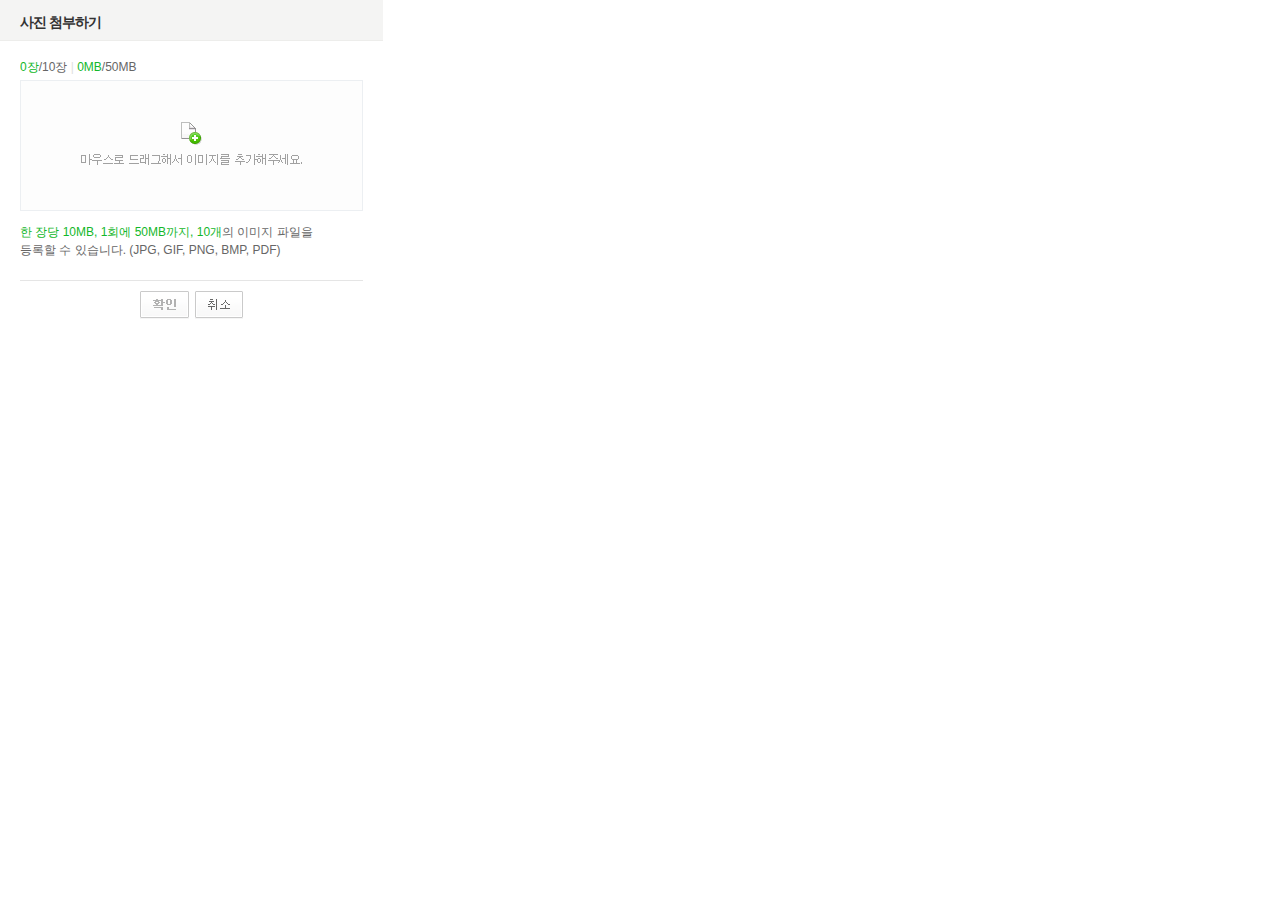
<file: dreamcatcher/WebContent/SE2/photo_uploader/popup/photo_uploader.html>
<!DOCTYPE HTML PUBLIC "-//W3C//DTD HTML 4.01 Transitional//EN" "http://www.w3.org/TR/html4/loose.dtd">
<html lang="ko">
<head>
<meta http-equiv="Content-Type" content="text/html; charset=utf-8">
<meta http-equiv="Content-Script-Type" content="text/javascript">
<meta http-equiv="Content-Style-Type" content="text/css">
<title>사진 첨부하기 :: SmartEditor2</title>
<style type="text/css">
/* NHN Web Standard 1Team JJS 120106 */ 
/* Common */
body,p,h1,h2,h3,h4,h5,h6,ul,ol,li,dl,dt,dd,table,th,td,form,fieldset,legend,input,textarea,button,select{margin:0;padding:0}
body,input,textarea,select,button,table{font-family:'돋움',Dotum,Helvetica,sans-serif;font-size:12px}
img,fieldset{border:0}
ul,ol{list-style:none}
em,address{font-style:normal}
a{text-decoration:none}
a:hover,a:active,a:focus{text-decoration:underline}

/* Contents */
.blind{visibility:hidden;position:absolute;line-height:0}
#pop_wrap{width:383px}
#pop_header{height:26px;padding:14px 0 0 20px;border-bottom:1px solid #ededeb;background:#f4f4f3}
.pop_container{padding:11px 20px 0}
#pop_footer{margin:21px 20px 0;padding:10px 0 16px;border-top:1px solid #e5e5e5;text-align:center}
h1{color:#333;font-size:14px;letter-spacing:-1px}
.btn_area{word-spacing:2px}
.pop_container .drag_area{overflow:hidden;overflow-y:auto;position:relative;width:341px;height:129px;margin-top:4px;border:1px solid #eceff2}
.pop_container .drag_area .bg{display:block;position:absolute;top:0;left:0;width:341px;height:129px;background:#fdfdfd url(../../img/photoQuickPopup/bg_drag_image.png) 0 0 no-repeat}
.pop_container .nobg{background:none}
.pop_container .bar{color:#e0e0e0}
.pop_container .lst_type li{overflow:hidden;position:relative;padding:7px 0 6px 8px;border-bottom:1px solid #f4f4f4;vertical-align:top}
.pop_container :root .lst_type li{padding:6px 0 5px 8px}
.pop_container .lst_type li span{float:left;color:#222}
.pop_container .lst_type li em{float:right;margin-top:1px;padding-right:22px;color:#a1a1a1;font-size:11px}
.pop_container .lst_type li a{position:absolute;top:6px;right:5px}
.pop_container .dsc{margin-top:6px;color:#666;line-height:18px}
.pop_container .dsc_v1{margin-top:12px}
.pop_container .dsc em{color:#13b72a}
.pop_container2{padding:46px 60px 20px}
.pop_container2 .dsc{margin-top:6px;color:#666;line-height:18px}
.pop_container2 .dsc strong{color:#13b72a}
.upload{margin:0 4px 0 0;_margin:0;padding:6px 0 4px 6px;border:solid 1px #d5d5d5;color:#a1a1a1;font-size:12px;border-right-color:#efefef;border-bottom-color:#efefef;length:300px;}
:root  .upload{padding:6px 0 2px 6px;}
</style>
</head>
<body>
<div id="pop_wrap">
	<!-- header -->
    <div id="pop_header">
        <h1>사진 첨부하기</h1>
    </div>
    <!-- //header -->
    <!-- container -->
	
    <!-- [D] HTML5인 경우 pop_container 클래스와 하위 HTML 적용
	    	 그밖의 경우 pop_container2 클래스와 하위 HTML 적용      -->
	<div id="pop_container2" class="pop_container2">
    	<!-- content -->
		<form id="editor_upimage" name="editor_upimage" method="post" enctype="multipart/form-data" onSubmit="return false;">
        <div id="pop_content2">
			<input type="file" class="upload" id="uploadInputBox" name="Filedata">
            <p class="dsc" id="info"><strong>10MB</strong>이하의 이미지 파일만 등록할 수 있습니다.<br>(JPG, GIF, PNG, BMP, PDF)</p>
        </div>
		</form>
        <!-- //content -->
    </div>
    <div id="pop_container" class="pop_container" style="display:none;">
    	<!-- content -->
        <div id="pop_content">
	        <p class="dsc"><em id="imageCountTxt">0장</em>/10장 <span class="bar">|</span> <em id="totalSizeTxt">0MB</em>/50MB</p>
        	<!-- [D] 첨부 이미지 여부에 따른 Class 변화 
            	 첨부 이미지가 있는 경우 : em에 "bg" 클래스 적용 //첨부 이미지가 없는 경우 : em에 "nobg" 클래스 적용   -->
				 
            <div class="drag_area" id="drag_area">
				<ul class="lst_type" >
				</ul>
            	<em class="blind">마우스로 드래그해서 이미지를 추가해주세요.</em><span id="guide_text" class="bg"></span>
            </div>
			<div style="display:none;" id="divImageList"></div>
            <p class="dsc dsc_v1"><em>한 장당 10MB, 1회에 50MB까지, 10개</em>의 이미지 파일을<br>등록할 수 있습니다. (JPG, GIF, PNG, BMP, PDF)</p>
        </div>
        <!-- //content -->
    </div>

    <!-- //container -->
    <!-- footer -->
    <div id="pop_footer">
	    <div class="btn_area">
            <a href="#"><img src="../../img/photoQuickPopup/btn_confirm.png" width="49" height="28" alt="확인" id="btn_confirm"></a>
            <a href="#"><img src="../../img/photoQuickPopup/btn_cancel.png" width="48" height="28" alt="취소" id="btn_cancel"></a>
        </div>
    </div>
    <!-- //footer -->
</div>
<script type="text/javascript" src="jindo.min.js" charset="utf-8"></script>
<script type="text/javascript" src="jindo.fileuploader.js" charset="utf-8"></script>
<script type="text/javascript" src="attach_photo.js" charset="utf-8"></script>

</body>
</html>
</file>
<file: stylesheets/stylesheet.css>
/*******************************************************************************
Slate Theme for GitHub Pages
by Jason Costello, @jsncostello
*******************************************************************************/

@import url(github-light.css);

/*******************************************************************************
MeyerWeb Reset
*******************************************************************************/

html, body, div, span, applet, object, iframe,
h1, h2, h3, h4, h5, h6, p, blockquote, pre,
a, abbr, acronym, address, big, cite, code,
del, dfn, em, img, ins, kbd, q, s, samp,
small, strike, strong, sub, sup, tt, var,
b, u, i, center,
dl, dt, dd, ol, ul, li,
fieldset, form, label, legend,
table, caption, tbody, tfoot, thead, tr, th, td,
article, aside, canvas, details, embed,
figure, figcaption, footer, header, hgroup,
menu, nav, output, ruby, section, summary,
time, mark, audio, video {
  margin: 0;
  padding: 0;
  border: 0;
  font: inherit;
  vertical-align: baseline;
}

/* HTML5 display-role reset for older browsers */
article, aside, details, figcaption, figure,
footer, header, hgroup, menu, nav, section {
  display: block;
}

ol, ul {
  list-style: none;
}

table {
  border-collapse: collapse;
  border-spacing: 0;
}

/*******************************************************************************
Theme Styles
*******************************************************************************/

body {
  box-sizing: border-box;
  color:#373737;
  background: #212121;
  font-size: 16px;
  font-family: 'Myriad Pro', Calibri, Helvetica, Arial, sans-serif;
  line-height: 1.5;
  -webkit-font-smoothing: antialiased;
}

h1, h2, h3, h4, h5, h6 {
  margin: 10px 0;
  font-weight: 700;
  color:#222222;
  font-family: 'Lucida Grande', 'Calibri', Helvetica, Arial, sans-serif;
  letter-spacing: -1px;
}

h1 {
  font-size: 36px;
  font-weight: 700;
}

h2 {
  padding-bottom: 10px;
  font-size: 32px;
  background: url('../images/bg_hr.png') repeat-x bottom;
}

h3 {
  font-size: 24px;
}

h4 {
  font-size: 21px;
}

h5 {
  font-size: 18px;
}

h6 {
  font-size: 16px;
}

p {
  margin: 10px 0 15px 0;
}

footer p {
  color: #f2f2f2;
}

a {
  text-decoration: none;
  color: #007edf;
  text-shadow: none;

  transition: color 0.5s ease;
  transition: text-shadow 0.5s ease;
  -webkit-transition: color 0.5s ease;
  -webkit-transition: text-shadow 0.5s ease;
  -moz-transition: color 0.5s ease;
  -moz-transition: text-shadow 0.5s ease;
  -o-transition: color 0.5s ease;
  -o-transition: text-shadow 0.5s ease;
  -ms-transition: color 0.5s ease;
  -ms-transition: text-shadow 0.5s ease;
}

a:hover, a:focus {text-decoration: underline;}

footer a {
  color: #F2F2F2;
  text-decoration: underline;
}

em {
  font-style: italic;
}

strong {
  font-weight: bold;
}

img {
  position: relative;
  margin: 0 auto;
  max-width: 739px;
  padding: 5px;
  margin: 10px 0 10px 0;
  border: 1px solid #ebebeb;

  box-shadow: 0 0 5px #ebebeb;
  -webkit-box-shadow: 0 0 5px #ebebeb;
  -moz-box-shadow: 0 0 5px #ebebeb;
  -o-box-shadow: 0 0 5px #ebebeb;
  -ms-box-shadow: 0 0 5px #ebebeb;
}

p img {
  display: inline;
  margin: 0;
  padding: 0;
  vertical-align: middle;
  text-align: center;
  border: none;
}

pre, code {
  width: 100%;
  color: #222;
  background-color: #fff;

  font-family: Monaco, "Bitstream Vera Sans Mono", "Lucida Console", Terminal, monospace;
  font-size: 14px;

  border-radius: 2px;
  -moz-border-radius: 2px;
  -webkit-border-radius: 2px;
}

pre {
  width: 100%;
  padding: 10px;
  box-shadow: 0 0 10px rgba(0,0,0,.1);
  overflow: auto;
}

code {
  padding: 3px;
  margin: 0 3px;
  box-shadow: 0 0 10px rgba(0,0,0,.1);
}

pre code {
  display: block;
  box-shadow: none;
}

blockquote {
  color: #666;
  margin-bottom: 20px;
  padding: 0 0 0 20px;
  border-left: 3px solid #bbb;
}


ul, ol, dl {
  margin-bottom: 15px
}

ul {
  list-style-position: inside;
  list-style: disc;
  padding-left: 20px;
}

ol {
  list-style-position: inside;
  list-style: decimal;
  padding-left: 20px;
}

dl dt {
  font-weight: bold;
}

dl dd {
  padding-left: 20px;
  font-style: italic;
}

dl p {
  padding-left: 20px;
  font-style: italic;
}

hr {
  height: 1px;
  margin-bottom: 5px;
  border: none;
  background: url('../images/bg_hr.png') repeat-x center;
}

table {
  border: 1px solid #373737;
  margin-bottom: 20px;
  text-align: left;
 }

th {
  font-family: 'Lucida Grande', 'Helvetica Neue', Helvetica, Arial, sans-serif;
  padding: 10px;
  background: #373737;
  color: #fff;
 }

td {
  padding: 10px;
  border: 1px solid #373737;
 }

form {
  background: #f2f2f2;
  padding: 20px;
}

/*******************************************************************************
Full-Width Styles
*******************************************************************************/

.outer {
  width: 100%;
}

.inner {
  position: relative;
  max-width: 640px;
  padding: 20px 10px;
  margin: 0 auto;
}

#forkme_banner {
  display: block;
  position: absolute;
  top:0;
  right: 10px;
  z-index: 10;
  padding: 10px 50px 10px 10px;
  color: #fff;
  background: url('../images/blacktocat.png') #0090ff no-repeat 95% 50%;
  font-weight: 700;
  box-shadow: 0 0 10px rgba(0,0,0,.5);
  border-bottom-left-radius: 2px;
  border-bottom-right-radius: 2px;
}

#header_wrap {
  background: #212121;
  background: -moz-linear-gradient(top, #373737, #212121);
  background: -webkit-linear-gradient(top, #373737, #212121);
  background: -ms-linear-gradient(top, #373737, #212121);
  background: -o-linear-gradient(top, #373737, #212121);
  background: linear-gradient(top, #373737, #212121);
}

#header_wrap .inner {
  padding: 50px 10px 30px 10px;
}

#project_title {
  margin: 0;
  color: #fff;
  font-size: 42px;
  font-weight: 700;
  text-shadow: #111 0px 0px 10px;
}

#project_tagline {
  color: #fff;
  font-size: 24px;
  font-weight: 300;
  background: none;
  text-shadow: #111 0px 0px 10px;
}

#downloads {
  position: absolute;
  width: 210px;
  z-index: 10;
  bottom: -40px;
  right: 0;
  height: 70px;
  background: url('../images/icon_download.png') no-repeat 0% 90%;
}

.zip_download_link {
  display: block;
  float: right;
  width: 90px;
  height:70px;
  text-indent: -5000px;
  overflow: hidden;
  background: url(../images/sprite_download.png) no-repeat bottom left;
}

.tar_download_link {
  display: block;
  float: right;
  width: 90px;
  height:70px;
  text-indent: -5000px;
  overflow: hidden;
  background: url(../images/sprite_download.png) no-repeat bottom right;
  margin-left: 10px;
}

.zip_download_link:hover {
  background: url(../images/sprite_download.png) no-repeat top left;
}

.tar_download_link:hover {
  background: url(../images/sprite_download.png) no-repeat top right;
}

#main_content_wrap {
  background: #f2f2f2;
  border-top: 1px solid #111;
  border-bottom: 1px solid #111;
}

#main_content {
  padding-top: 40px;
}

#footer_wrap {
  background: #212121;
}



/*******************************************************************************
Small Device Styles
*******************************************************************************/

@media screen and (max-width: 480px) {
  body {
    font-size:14px;
  }

  #downloads {
    display: none;
  }

  .inner {
    min-width: 320px;
    max-width: 480px;
  }

  #project_title {
  font-size: 32px;
  }

  h1 {
    font-size: 28px;
  }

  h2 {
    font-size: 24px;
  }

  h3 {
    font-size: 21px;
  }

  h4 {
    font-size: 18px;
  }

  h5 {
    font-size: 14px;
  }

  h6 {
    font-size: 12px;
  }

  code, pre {
    min-width: 320px;
    max-width: 480px;
    font-size: 11px;
  }

}
</file>
<file: dreamcatcher/WebContent/SE2/css/smart_editor2.css>
@charset "UTF-8";
/* NHN Web Standardization Team (http://html.nhndesign.com/) HHJ 090226 */
/* COMMON */
body, #smart_editor2, #smart_editor2 p, #smart_editor2 h1, #smart_editor2 h2, #smart_editor2 h3, #smart_editor2 h4, #smart_editor2 h5, #smart_editor2 h6, #smart_editor2 ul, #smart_editor2 ol, #smart_editor2 li, #smart_editor2 dl, #smart_editor2 dt, #smart_editor2 dd, #smart_editor2 table, #smart_editor2 th, #smart_editor2 td, #smart_editor2 form, #smart_editor2 fieldset, #smart_editor2 legend, #smart_editor2 input, #smart_editor2 textarea, #smart_editor2 button, #smart_editor2 select { margin: 0; padding: 0; }

#smart_editor2, #smart_editor2 h1, #smart_editor2 h2, #smart_editor2 h3, #smart_editor2 h4, #smart_editor2 h5, #smart_editor2 h6, #smart_editor2 input, #smart_editor2 textarea, #smart_editor2 select, #smart_editor2 table, #smart_editor2 button { font-family: '돋움',Dotum,Helvetica,sans-serif; font-size: 12px; color: #666; }

#smart_editor2 span, #smart_editor2 em { font-size: 12px; }

#smart_editor2 em, #smart_editor2 address { font-style: normal; }

#smart_editor2 img, #smart_editor2 fieldset { border: 0; }

#smart_editor2 hr { display: none; }

#smart_editor2 ol, #smart_editor2 ul { list-style: none; }

#smart_editor2 button { border: 0; background: none; font-size: 11px; vertical-align: top; cursor: pointer; }

#smart_editor2 button span, #smart_editor2 button em { visibility: hidden; overflow: hidden; position: absolute; top: 0; font-size: 0; line-height: 0; }

#smart_editor2 legend, #smart_editor2 .blind { visibility: hidden; overflow: hidden; position: absolute; width: 0; height: 0; font-size: 0; line-height: 0; }

#smart_editor2 .input_ty1 { height: 14px; margin: 0; padding: 4px 2px 0 4px; border: 1px solid #c7c7c7; font-size: 11px; color: #666; }

#smart_editor2 a:link, #smart_editor2 a:visited, #smart_editor2 a:active, #smart_editor2 a:focus { color: #666; text-decoration: none; }

#smart_editor2 a:hover { color: #666; text-decoration: underline; }

/* LAYOUT */
#smart_editor2 .se2_header { margin: 10px 0 29px 0; }

#smart_editor2 .se2_bi { float: left; width: 93px; height: 20px; margin: 0; padding: 0; background: url("../img/ko_KR/btn_set.png?130306") -343px -358px no-repeat; font-size: 0; line-height: 0; text-indent: -10000px; vertical-align: middle; }

#smart_editor2 .se2_allhelp { display: inline-block; width: 18px; height: 18px; padding: 0; background: url("../img/ko_KR/btn_set.png?130306") -437px -358px no-repeat; font-size: 0; line-height: 0; text-indent: -10000px; vertical-align: middle; }

#smart_editor2 #smart_editor2_content { border: 1px solid #b5b5b5; }

#smart_editor2 .se2_tool { overflow: visible; position: relative; z-index: 25; }

/* EDITINGAREA */
#smart_editor2 .se2_input_area { position: relative; z-index: 22; height: 400px; margin: 0; padding: 0; *zoom: 1; }

#smart_editor2 .se2_input_wysiwyg, #smart_editor2 .se2_input_syntax { display: block; overflow: auto; width: 100%; height: 100%; margin: 0; *margin: -1px 0 0 0; border: 0; }

/* EDITINGMODE */
#smart_editor2 .se2_conversion_mode { position: relative; height: 15px; padding-top: 1px; border-top: 1px solid #b5b5b5; background: url("../img/icon_set.gif") 0 -896px repeat-x; }

#smart_editor2 .se2_inputarea_controller { display: block; clear: both; position: relative; width: 100%; height: 15px; text-align: center; cursor: n-resize; }

#smart_editor2 .se2_inputarea_controller span, #smart_editor2 .controller_on span { background: url("../img/ico_extend.png") no-repeat; }

#smart_editor2 .se2_inputarea_controller span { position: static; display: inline-block; visibility: visible; overflow: hidden; height: 15px; padding-left: 11px; background-position: 0 2px; color: #888; font-size: 11px; letter-spacing: -1px; line-height: 16px; white-space: nowrap; }

* + html #smart_editor2 .se2_inputarea_controller span { line-height: 14px; }

#smart_editor2 .controller_on span { background-position: 0 -21px; color: #249c04; }

#smart_editor2 .ly_controller { display: block; position: absolute; bottom: 2px; left: 50%; width: 287px; margin-left: -148px; padding: 8px 0 7px 9px; border: 1px solid #827f7c; background: #fffdef; }

#smart_editor2 .ly_controller p { color: #666; font-size: 11px; letter-spacing: -1px; line-height: 11px; }

#smart_editor2 .ly_controller .bt_clse, #smart_editor2 .ly_controller .ic_arr { position: absolute; background: url("../img/ico_extend.png") no-repeat; }

#smart_editor2 .ly_controller .bt_clse { top: 5px; right: 4px; width: 14px; height: 15px; background-position: 1px -43px; }

#smart_editor2 .ly_controller .ic_arr { top: 25px; left: 50%; width: 10px; height: 6px; margin-left: -5px; background-position: 0 -65px; }

#smart_editor2 .se2_converter { float: left; position: absolute; top: -1px; right: 3px; z-index: 20; }

#smart_editor2 .se2_converter li { float: left; }

#smart_editor2 .se2_converter .se2_to_editor { width: 59px; height: 15px; background: url("../img/ko_KR/btn_set.png?130306") 0 -85px no-repeat; vertical-align: top; }

#smart_editor2 .se2_converter .se2_to_html { width: 59px; height: 15px; background: url("../img/ko_KR/btn_set.png?130306") -59px -70px no-repeat; vertical-align: top; }

#smart_editor2 .se2_converter .se2_to_text { width: 60px; height: 15px; background: url("../img/ko_KR/btn_set.png?130306") -417px -466px no-repeat; vertical-align: top; }

#smart_editor2 .se2_converter .active .se2_to_editor { width: 59px; height: 15px; background: url("../img/ko_KR/btn_set.png?130306") 0 -70px no-repeat; vertical-align: top; }

#smart_editor2 .se2_converter .active .se2_to_html { width: 59px; height: 15px; background: url("../img/ko_KR/btn_set.png?130306") -59px -85px no-repeat; vertical-align: top; }

#smart_editor2 .se2_converter .active .se2_to_text { width: 60px; height: 15px; background: url("../img/ko_KR/btn_set.png?130306") -417px -481px no-repeat; vertical-align: top; }

/* EDITINGAREA_HTMLSRC */
#smart_editor2 .off .ico_btn, #smart_editor2 .off .se2_more, #smart_editor2 .off .se2_more2, #smart_editor2 .off .se2_font_family, #smart_editor2 .off .se2_font_size, #smart_editor2 .off .se2_bold, #smart_editor2 .off .se2_underline, #smart_editor2 .off .se2_italic, #smart_editor2 .off .se2_tdel, #smart_editor2 .off .se2_fcolor, #smart_editor2 .off .se2_fcolor_more, #smart_editor2 .off .se2_bgcolor, #smart_editor2 .off .se2_bgcolor_more, #smart_editor2 .off .se2_left, #smart_editor2 .off .se2_center, #smart_editor2 .off .se2_right, #smart_editor2 .off .se2_justify, #smart_editor2 .off .se2_ol, #smart_editor2 .off .se2_ul, #smart_editor2 .off .se2_indent, #smart_editor2 .off .se2_outdent, #smart_editor2 .off .se2_lineheight, #smart_editor2 .off .se2_del_style, #smart_editor2 .off .se2_blockquote, #smart_editor2 .off .se2_summary, #smart_editor2 .off .se2_footnote, #smart_editor2 .off .se2_url, #smart_editor2 .off .se2_emoticon, #smart_editor2 .off .se2_character, #smart_editor2 .off .se2_table, #smart_editor2 .off .se2_find, #smart_editor2 .off .se2_spelling, #smart_editor2 .off .se2_sup, #smart_editor2 .off .se2_sub, #smart_editor2 .off .se2_text_tool_more, #smart_editor2 .off .se2_new, #smart_editor2 .off .selected_color, #smart_editor2 .off .se2_lineSticker { -ms-filter: alpha(opacity=50); opacity: .5; cursor: default; filter: alpha(opacity=50); }

/* LAYER */
#smart_editor2 .se2_text_tool .se2_layer { display: none; float: left; position: absolute; top: 20px; left: 0; z-index: 50; margin: 0; padding: 0; border: 1px solid #bcbbbb; background: #fafafa; }

#smart_editor2 .se2_text_tool li.active { z-index: 50; }

#smart_editor2 .se2_text_tool .active .se2_layer { display: block; }

#smart_editor2 .se2_text_tool .active li .se2_layer { display: none; }

#smart_editor2 .se2_text_tool .active .active .se2_layer { display: block; }

#smart_editor2 .se2_text_tool .se2_layer .se2_in_layer { float: left; margin: 0; padding: 0; border: 1px solid #fff; background: #fafafa; }

/* TEXT_TOOLBAR */
#smart_editor2 .se2_text_tool { position: relative; clear: both; z-index: 30; padding: 4px 0 4px 3px; background: #f4f4f4 url("../img/bg_text_tool.gif") 0 0 repeat-x; border-bottom: 1px solid #b5b5b5; *zoom: 1; }

#smart_editor2 .se2_text_tool:after { content: ""; display: block; clear: both; }

#smart_editor2 .se2_text_tool ul { float: left; display: inline; margin-right: 3px; padding-left: 1px; white-space: nowrap; }

#smart_editor2 .se2_text_tool li { _display: inline; float: left; position: relative; z-index: 30; }

#smart_editor2 .se2_text_tool button, #smart_editor2 .se2_multy .se2_icon { width: 21px; height: 21px; background: url("../img/ko_KR/text_tool_set.png?140317") no-repeat; vertical-align: top; }

#smart_editor2 .se2_text_tool .se2_font_type { position: relative; }

#smart_editor2 .se2_text_tool .se2_font_type li { margin-left: 3px; }

#smart_editor2 .se2_text_tool .se2_font_type button { text-align: left; }

#smart_editor2 .se2_text_tool .se2_font_type button.se2_font_family span, #smart_editor2 .se2_text_tool .se2_font_type button.se2_font_size span { display: inline-block; visibility: visible; position: static; width: 52px; height: 20px; padding: 0 0 0 6px; font-size: 12px; line-height: 20px; *line-height: 22px; color: #333; *zoom: 1; }

#smart_editor2 .se2_text_tool .se2_multy { position: absolute; top: 0; right: 0; padding-left: 0; margin-right: 0; white-space: nowrap; border-left: 1px solid #e0dedf; }

#smart_editor2 .se2_text_tool .se2_multy .se2_mn { float: left; white-space: nowrap; }

#smart_editor2 .se2_text_tool .se2_multy button { background-image: none; width: 47px; }

#smart_editor2 .se2_text_tool .se2_multy .se2_icon { display: inline-block; visibility: visible; overflow: visible; position: static; width: 16px; height: 29px; margin: -1px 2px 0 -1px; background-position: 0 -132px; line-height: 30px; vertical-align: top; }

#smart_editor2 .se2_text_tool .se2_multy button, #smart_editor2 .se2_text_tool .se2_multy button span { height: 29px; line-height: 29px; }

#smart_editor2 .se2_text_tool .se2_map .se2_icon { background-position: -29px -132px; }

#smart_editor2 .se2_text_tool button span.se2_mntxt { display: inline-block; visibility: visible; overflow: visible; _overflow-y: hidden; position: relative; *margin-right: -1px; width: auto; height: 29px; font-weight: normal; font-size: 11px; line-height: 30px; *line-height: 29px; _line-height: 30px; color: #444; letter-spacing: -1px; vertical-align: top; }

#smart_editor2 .se2_text_tool .se2_multy .se2_photo { margin-right: 1px; }

#smart_editor2 .se2_text_tool .se2_multy .hover .ico_btn { background: #e8e8e8; }

#smart_editor2 .se2_text_tool .se2_multy .se2_mn.hover { background: #e0dedf; }

/* TEXT_TOOLBAR : ROUNDING */
#smart_editor2 ul li.first_child button span.tool_bg, #smart_editor2 ul li.last_child button span.tool_bg, #smart_editor2 ul li.single_child button span.tool_bg { visibility: visible; height: 21px; }

#smart_editor2 ul li.first_child button span.tool_bg { left: -1px; width: 3px; background: url("../img/bg_button_left.gif?20121228") no-repeat; }

#smart_editor2 ul li.last_child button span.tool_bg { right: 0px; _right: -1px; width: 2px; background: url("../img/bg_button_right.gif") no-repeat; }

#smart_editor2 ul li.single_child { padding-right: 1px; }

#smart_editor2 ul li.single_child button span.tool_bg { left: 0; background: url("../img/bg_button.gif?20121228") no-repeat; width: 22px; }

#smart_editor2 div.se2_text_tool ul li.hover button span.tool_bg { background-position: 0 -21px; }

#smart_editor2 div.se2_text_tool ul li.active button span.tool_bg, #smart_editor2 div.se2_text_tool ul li.active li.active button span.tool_bg { background-position: 0 -42px; }

#smart_editor2 div.se2_text_tool ul li.active li button span.tool_bg { background-position: 0 0; }

/* TEXT_TOOLBAR : SUB_MENU */
#smart_editor2 .se2_sub_text_tool { display: none; position: absolute; top: 20px; left: 0; z-index: 40; width: auto; height: 29px; padding: 0 4px 0 0; border: 1px solid #b5b5b5; border-top: 1px solid #9a9a9a; background: #f4f4f4; }

#smart_editor2 .active .se2_sub_text_tool { display: block; }

#smart_editor2 .se2_sub_text_tool ul { float: left; height: 25px; margin: 0; padding: 4px 0 0 4px; }

/* TEXT_TOOLBAR : SUB_MENU_SIZE */
#smart_editor2 .se2_sub_step1 { width: 88px; }

#smart_editor2 .se2_sub_step2 { width: 199px; }

#smart_editor2 .se2_sub_step2_1 { width: 178px; }

/* TEXT_TOOLBAR : BUTTON */
#smart_editor2 .se2_text_tool .se2_font_family { width: 70px; height: 21px; background-position: 0 -10px; }

#smart_editor2 .se2_text_tool .hover .se2_font_family { background-position: 0 -72px; }

#smart_editor2 .se2_text_tool .active .se2_font_family { background-position: 0 -103px; }

#smart_editor2 .se2_text_tool .se2_font_size { width: 45px; height: 21px; background-position: -70px -10px; }

#smart_editor2 .se2_text_tool .hover .se2_font_size { background-position: -70px -72px; }

#smart_editor2 .se2_text_tool .active .se2_font_size { background-position: -70px -103px; }

#smart_editor2 .se2_text_tool .se2_bold { background-position: -115px -10px; }

#smart_editor2 .se2_text_tool .hover .se2_bold { background-position: -115px -72px; }

#smart_editor2 .se2_text_tool .active .se2_bold { background-position: -115px -103px; }

#smart_editor2 .se2_text_tool .se2_underline { background-position: -136px -10px; }

#smart_editor2 .se2_text_tool .hover .se2_underline { background-position: -136px -72px; }

#smart_editor2 .se2_text_tool .active .se2_underline { background-position: -136px -103px; }

#smart_editor2 .se2_text_tool .se2_italic { background-position: -157px -10px; }

#smart_editor2 .se2_text_tool .hover .se2_italic { background-position: -157px -72px; }

#smart_editor2 .se2_text_tool .active .se2_italic { background-position: -157px -103px; }

#smart_editor2 .se2_text_tool .se2_tdel { background-position: -178px -10px; }

#smart_editor2 .se2_text_tool .hover .se2_tdel { background-position: -178px -72px; }

#smart_editor2 .se2_text_tool .active .se2_tdel { background-position: -178px -103px; }

#smart_editor2 .se2_text_tool .se2_fcolor { position: relative; background-position: -199px -10px; }

#smart_editor2 .se2_text_tool .hover .se2_fcolor { background-position: -199px -72px; }

#smart_editor2 .se2_text_tool .active .se2_fcolor { background-position: -199px -103px; }

#smart_editor2 .se2_text_tool .se2_fcolor_more { background-position: -220px -10px; width: 10px; }

#smart_editor2 .se2_text_tool .hover .se2_fcolor_more { background-position: -220px -72px; }

#smart_editor2 .se2_text_tool .active .se2_fcolor_more { background-position: -220px -103px; }

#smart_editor2 .se2_text_tool .selected_color { position: absolute; top: 14px; left: 5px; width: 11px; height: 3px; font-size: 0; }

#smart_editor2 .se2_text_tool .se2_ol, #smart_editor2 .se2_text_tool .active .se2_sub_text_tool .se2_ol { background-position: -345px -10px; }

#smart_editor2 .se2_text_tool .se2_ul, #smart_editor2 .se2_text_tool .active .se2_sub_text_tool .se2_ul { background-position: -366px -10px; }

#smart_editor2 .se2_text_tool .hover .se2_ol, #smart_editor2 .se2_text_tool .active .se2_sub_text_tool .hover .se2_ol { background-position: -345px -72px; }

#smart_editor2 .se2_text_tool .hover .se2_ul, #smart_editor2 .se2_text_tool .active .se2_sub_text_tool .hover .se2_ul { background-position: -366px -72px; }

#smart_editor2 .se2_text_tool .active .se2_ol, #smart_editor2 .se2_text_tool .active .active .se2_ol { background-position: -345px -103px; }

#smart_editor2 .se2_text_tool .active .se2_ul, #smart_editor2 .se2_text_tool .active .active .se2_ul { background-position: -366px -103px; }

#smart_editor2 .se2_text_tool .se2_indent, #smart_editor2 .se2_text_tool .active .se2_sub_text_tool .se2_indent { background-position: -408px -10px; }

#smart_editor2 .se2_text_tool .se2_outdent, #smart_editor2 .se2_text_tool .active .se2_sub_text_tool .se2_outdent { background-position: -387px -10px; }

#smart_editor2 .se2_text_tool .hover .se2_indent, #smart_editor2 .se2_text_tool .active .se2_sub_text_tool .hover .se2_indent { background-position: -408px -72px; }

#smart_editor2 .se2_text_tool .hover .se2_outdent, #smart_editor2 .se2_text_tool .active .se2_sub_text_tool .hover .se2_outdent { background-position: -387px -72px; }

#smart_editor2 .se2_text_tool .active .se2_indent, #smart_editor2 .se2_text_tool .active .active .se2_indent { background-position: -408px -103px; }

#smart_editor2 .se2_text_tool .active .se2_outdent, #smart_editor2 .se2_text_tool .active .active .se2_outdent { background-position: -387px -103px; }

#smart_editor2 .se2_text_tool .se2_lineheight { background-position: -429px -10px; }

#smart_editor2 .se2_text_tool .hover .se2_lineheight { background-position: -429px -72px; }

#smart_editor2 .se2_text_tool .active .se2_lineheight { background-position: -429px -103px; }

#smart_editor2 .se2_text_tool .se2_url { background-position: -513px -10px; }

#smart_editor2 .se2_text_tool .hover .se2_url { background-position: -513px -72px; }

#smart_editor2 .se2_text_tool .active .se2_url { background-position: -513px -103px; }

#smart_editor2 .se2_text_tool .se2_bgcolor { position: relative; background-position: -230px -10px; }

#smart_editor2 .se2_text_tool .hover .se2_bgcolor { background-position: -230px -72px; }

#smart_editor2 .se2_text_tool .active .se2_bgcolor { background-position: -230px -103px; }

#smart_editor2 .se2_text_tool .se2_bgcolor_more { background-position: -251px -10px; width: 10px; }

#smart_editor2 .se2_text_tool .hover .se2_bgcolor_more { background-position: -251px -72px; }

#smart_editor2 .se2_text_tool .active .se2_bgcolor_more { background-position: -251px -103px; }

#smart_editor2 .se2_text_tool .se2_left { background-position: -261px -10px; }

#smart_editor2 .se2_text_tool .hover .se2_left { background-position: -261px -72px; }

#smart_editor2 .se2_text_tool .active .se2_left { background-position: -261px -103px; }

#smart_editor2 .se2_text_tool .se2_center { background-position: -282px -10px; }

#smart_editor2 .se2_text_tool .hover .se2_center { background-position: -282px -72px; }

#smart_editor2 .se2_text_tool .active .se2_center { background-position: -282px -103px; }

#smart_editor2 .se2_text_tool .se2_right { background-position: -303px -10px; }

#smart_editor2 .se2_text_tool .hover .se2_right { background-position: -303px -72px; }

#smart_editor2 .se2_text_tool .active .se2_right { background-position: -303px -103px; }

#smart_editor2 .se2_text_tool .se2_justify { background-position: -324px -10px; }

#smart_editor2 .se2_text_tool .hover .se2_justify { background-position: -324px -72px; }

#smart_editor2 .se2_text_tool .active .se2_justify { background-position: -324px -103px; }

#smart_editor2 .se2_text_tool .se2_blockquote { background-position: -471px -10px; }

#smart_editor2 .se2_text_tool .hover .se2_blockquote { background-position: -471px -72px; }

#smart_editor2 .se2_text_tool .active .se2_blockquote { background-position: -471px -103px; }

#smart_editor2 .se2_text_tool .se2_character { background-position: -555px -10px; }

#smart_editor2 .se2_text_tool .hover .se2_character { background-position: -555px -72px; }

#smart_editor2 .se2_text_tool .active .se2_character { background-position: -555px -103px; }

#smart_editor2 .se2_text_tool .se2_table { background-position: -576px -10px; }

#smart_editor2 .se2_text_tool .hover .se2_table { background-position: -576px -72px; }

#smart_editor2 .se2_text_tool .active .se2_table { background-position: -576px -103px; }

#smart_editor2 .se2_text_tool .se2_find { background-position: -597px -10px; }

#smart_editor2 .se2_text_tool .hover .se2_find { background-position: -597px -72px; }

#smart_editor2 .se2_text_tool .active .se2_find { background-position: -597px -103px; }

#smart_editor2 .se2_text_tool .se2_sup { background-position: -660px -10px; }

#smart_editor2 .se2_text_tool .hover .se2_sup { background-position: -660px -72px; }

#smart_editor2 .se2_text_tool .active .se2_sup { background-position: -660px -103px; }

#smart_editor2 .se2_text_tool .se2_sub { background-position: -681px -10px; }

#smart_editor2 .se2_text_tool .hover .se2_sub { background-position: -681px -72px; }

#smart_editor2 .se2_text_tool .active .se2_sub { background-position: -681px -103px; }

#smart_editor2 .se2_text_tool .se2_text_tool_more { background-position: 0 -41px; width: 13px; }

#smart_editor2 .se2_text_tool .se2_text_tool_more span.tool_bg { background: none; }

#smart_editor2 .se2_text_tool .hover .se2_text_tool_more { background-position: -13px -41px; }

#smart_editor2 .se2_text_tool .active .se2_text_tool_more { background-position: -26px -41px; }
</file>
